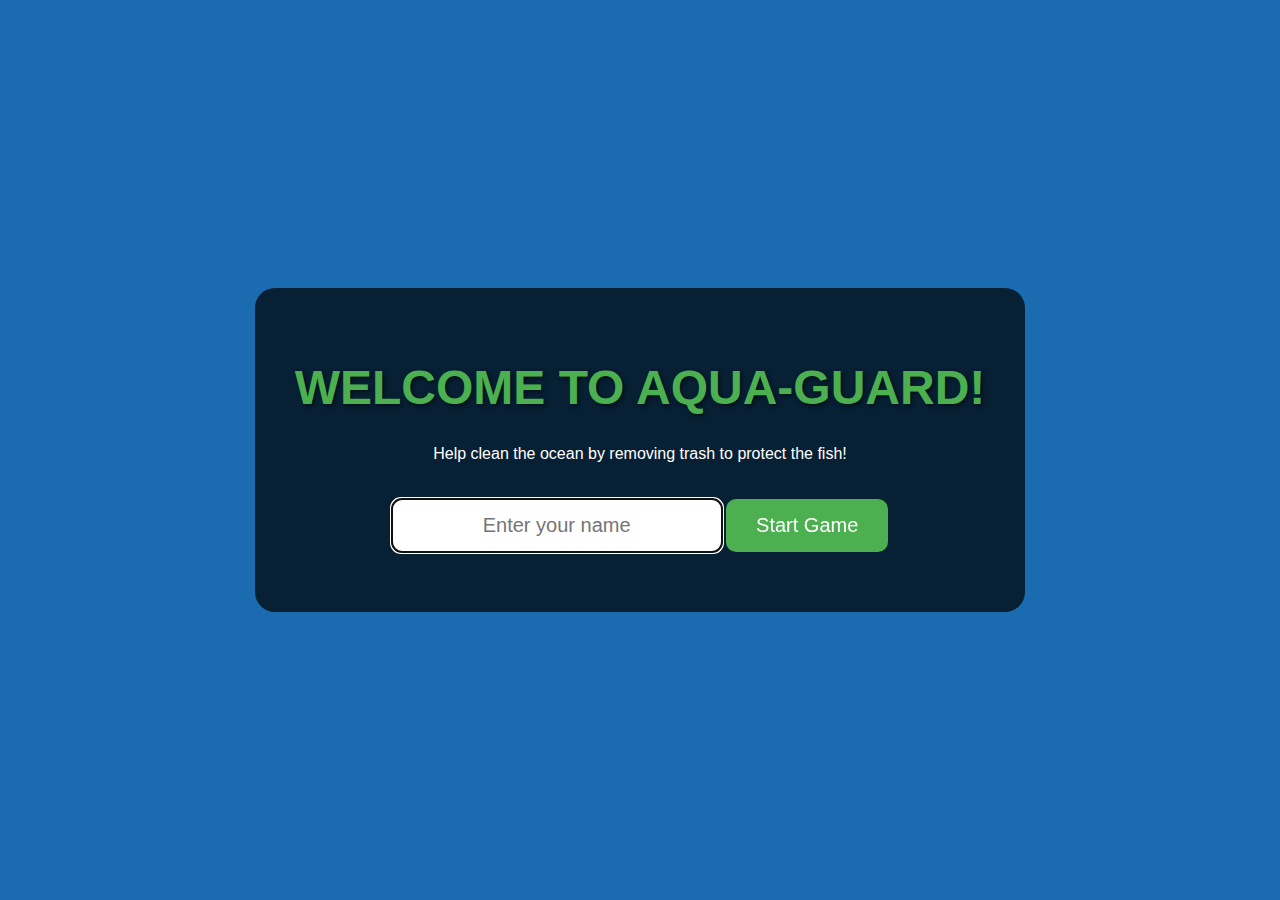
<file: index.html>
<!DOCTYPE html>
<html lang="en">
<head>
    <meta charset="UTF-8">
    <meta name="viewport" content="width=device-width, initial-scale=1.0">
    <title>Aqua-Guard: Ocean Cleanup</title>
    <style>
        body {
            margin: 0;
            padding: 0;
            overflow: hidden;
            font-family: 'Comic Sans MS', cursive, sans-serif;
            background-color: #1a6bb0;
        }
        
        #landing-page, #game-container, #rules-screen {
            position: relative;
            width: 100vw;
            height: 100vh;
            background-image: url('https://images.unsplash.com/photo-1505118380757-91f5f5632de0?ixlib=rb-1.2.1&auto=format&fit=crop&w=1920&q=8');
            background-size: cover;
            overflow: hidden;
            display: flex;
            flex-direction: column;
            justify-content: center;
            align-items: center;
            color: white;
        }
        
        #game-container, #rules-screen {
            display: none;
        }
        
        #landing-content, #rules-content {
            background-color: rgba(0, 0, 0, 0.7);
            padding: 40px;
            border-radius: 20px;
            text-align: center;
            max-width: 800px;
            max-height: 90vh;
            overflow-y: auto;
        }
        
        h1 {
            font-size: 48px;
            margin-bottom: 30px;
            color: #4CAF50;
            text-shadow: 2px 2px 4px rgba(0, 0, 0, 0.5);
        }
        
        #name-input {
            padding: 15px;
            font-size: 20px;
            width: 300px;
            border-radius: 10px;
            border: none;
            margin-bottom: 20px;
            text-align: center;
        }
        
        .game-button {
            padding: 15px 30px;
            font-size: 20px;
            background-color: #4CAF50;
            color: white;
            border: none;
            border-radius: 10px;
            cursor: pointer;
            margin-top: 20px;
            transition: transform 0.2s;
        }
        
        .game-button:hover {
            transform: scale(1.1);
            background-color: #45a049;
        }
        
        .item-grid {
            display: grid;
            grid-template-columns: repeat(3, 1fr);
            gap: 20px;
            margin: 30px 0;
        }
        
        .item-card {
            background-color: rgba(255, 255, 255, 0.9);
            border-radius: 10px;
            padding: 15px;
            display: flex;
            flex-direction: column;
            align-items: center;
        }
        
        .item-image {
            width: 80px;
            height: 80px;
            margin-bottom: 10px;
            background-size: contain;
            background-repeat: no-repeat;
            background-position: center;
        }
        
        .item-label {
            font-size: 18px;
            color: #333;
            font-weight: bold;
        }
        
        .trash-label {
            color: #e53935;
        }
        
        .distractor-label {
            color: #2196F3;
        }
        
        #ui {
            position: absolute;
            top: 10px;
            right: 10px;
            background-color: rgba(255, 255, 255, 0.7);
            padding: 10px;
            border-radius: 10px;
            display: flex;
            flex-direction: column;
            align-items: center;
            z-index: 100;
        }
        
        #timer {
            font-size: 24px;
            font-weight: bold;
            color: #d32f2f;
            margin-bottom: 10px;
        }
        
        #lives {
            display: flex;
            gap: 5px;
        }
        
        .life {
            width: 30px;
            height: 30px;
            background-image: url('data:image/svg+xml;utf8,<svg xmlns="http://www.w3.org/2000/svg" viewBox="0 0 24 24" fill="%23d32f2f"><path d="M12 21.35l-1.45-1.32C5.4 15.36 2 12.28 2 8.5 2 5.42 4.42 3 7.5 3c1.74 0 3.41.81 4.5 2.09C13.09 3.81 14.76 3 16.5 3 19.58 3 22 5.42 22 8.5c0 3.78-3.4 6.86-8.55 11.54L12 21.35z"/></svg>');
            background-size: contain;
        }
        
        #score {
            position: absolute;
            top: 10px;
            left: 10px;
            font-size: 24px;
            font-weight: bold;
            color: white;
            background-color: rgba(0, 0, 0, 0.5);
            padding: 10px;
            border-radius: 10px;
            z-index: 100;
        }
        
        #start-screen, #end-screen {
            position: absolute;
            top: 0;
            left: 0;
            width: 100%;
            height: 100%;
            background-color: rgba(0, 0, 0, 0.7);
            display: flex;
            flex-direction: column;
            justify-content: center;
            align-items: center;
            z-index: 200;
            color: white;
        }
        
        #end-screen {
            display: none;
        }
        
        .trash {
            position: absolute;
            width: 70px;
            height: 70px;
            cursor: pointer;
            transition: transform 0.2s;
            z-index: 10;
            background-size: contain;
            background-repeat: no-repeat;
            background-position: center;
        }
        
        .trash:hover {
            transform: scale(1.1);
        }
        
        .fish {
            position: absolute;
            width: 80px;
            height: 50px;
            z-index: 5;
            transition: transform 0.5s;
            background-size: contain;
            background-repeat: no-repeat;
            background-position: center;
        }
        
        .distractor {
            position: absolute;
            width: 70px;
            height: 70px;
            z-index: 5;
            cursor: pointer;
            background-size: contain;
            background-repeat: no-repeat;
            background-position: center;
        }
        
        #message {
            position: absolute;
            top: 50%;
            left: 50%;
            transform: translate(-50%, -50%);
            background-color: rgba(255, 255, 255, 0.9);
            padding: 20px;
            border-radius: 10px;
            font-size: 24px;
            color: #333;
            display: none;
            z-index: 150;
            text-align: center;
            box-shadow: 0 0 20px rgba(0, 0, 0, 0.3);
        }
        
        #sound-toggle {
            position: absolute;
            bottom: 20px;
            right: 20px;
            background-color: rgba(255, 255, 255, 0.7);
            border: none;
            border-radius: 50%;
            width: 50px;
            height: 50px;
            font-size: 24px;
            cursor: pointer;
            z-index: 100;
        }

        /* NEW: Fullscreen button styles */
        #fullscreen-btn {
            position: absolute;
            bottom: 20px;
            left: 20px;
            z-index: 1000;
        }

        /* NEW: Fullscreen mode styles */
        :fullscreen #game-container {
            background-size: cover;
            background-position: center;
        }

        :-webkit-full-screen #game-container {
            background-size: cover;
            background-position: center;
        }

        :-moz-full-screen #game-container {
            background-size: cover;
            background-position: center;
        }
    </style>
</head>
<body>
    <!-- Landing Page -->
    <div id="landing-page">
        <div id="landing-content">
            <h1>WELCOME TO AQUA-GUARD!</h1>
            <p>Help clean the ocean by removing trash to protect the fish!</p>
            <input type="text" id="name-input" placeholder="Enter your name" maxlength="15">
            <button class="game-button" id="start-game-button">Start Game</button>
        </div>
    </div>

    <!-- Rules Screen -->
    <div id="rules-screen">
        <div id="rules-content">
            <h1>GAME RULES</h1>
            
            <div class="rules-text">
                <p>Welcome, <span id="player-name-display"></span>!</p>
                <p>Your mission is to clean the ocean by removing harmful trash while protecting sea creatures.</p>
            </div>
            
            <div class="section-title">HOW TO PLAY</div>
            <div class="rules-text">
                <p>1. You have <strong>60 seconds</strong> to collect <strong>20 pieces of trash</strong></p>
                <p>2. Click on trash items to remove them from the ocean</p>
                <p>3. Avoid clicking on sea creatures - you'll lose a life!</p>
                <p>4. You start with <strong>3 lives</strong></p>
            </div>
            
            <div class="section-title">TRASH TO COLLECT</div>
            <div class="item-grid">
                <div class="item-card">
                    <div class="item-image" style="background-image: url('data:image/svg+xml;utf8,<svg xmlns=\'http://www.w3.org/2000/svg\' viewBox=\'0 0 100 100\'><rect x=\'30\' y=\'20\' width=\'40\' height=\'60\' fill=\'%23f5e942\'/><rect x=\'35\' y=\'25\' width=\'30\' height=\'50\' fill=\'%23fff\'/><rect x=\'40\' y=\'70\' width=\'20\' height=\'10\' fill=\'%23f5e942\'/><circle cx=\'50\' cy=\'30\' r=\'5\' fill=\'%23f5e942\'/></svg>')"></div>
                    <div class="item-label trash-label">Plastic Bottle</div>
                </div>
                <div class="item-card">
                    <div class="item-image" style="background-image: url('data:image/svg+xml;utf8,<svg xmlns=\'http://www.w3.org/2000/svg\' viewBox=\'0 0 100 100\'><rect x=\'20\' y=\'30\' width=\'60\' height=\'40\' rx=\'5\' ry=\'5\' fill=\'%23e53935\'/><rect x=\'25\' y=\'35\' width=\'50\' height=\'30\' rx=\'3\' ry=\'3\' fill=\'%23fff\'/><text x=\'50\' y=\'55\' font-family=\'Arial\' font-size=\'20\' text-anchor=\'middle\' fill=\'%23e53935\'>Soda</text></svg>')"></div>
                    <div class="item-label trash-label">Soda Can</div>
                </div>
                <div class="item-card">
                    <div class="item-image" style="background-image: url('data:image/svg+xml;utf8,<svg xmlns=\'http://www.w3.org/2000/svg\' viewBox=\'0 0 100 100\'><rect x=\'20\' y=\'40\' width=\'60\' height=\'20\' fill=\'%23ffffff\'/><rect x=\'25\' y=\'45\' width=\'50\' height=\'10\' fill=\'%2333b5e5\'/><path d=\'M20,40 L50,20 L80,40 Z\' fill=\'%23ffffff\'/><path d=\'M25,45 L50,25 L75,45 Z\' fill=\'%2333b5e5\'/></svg>')"></div>
                    <div class="item-label trash-label">Plastic Bag</div>
                </div>
            </div>
            
            <div class="section-title">SEA CREATURES TO PROTECT</div>
            <div class="item-grid">
                <div class="item-card">
                    <div class="item-image" style="background-image: url('data:image/svg+xml;utf8,<svg xmlns=\'http://www.w3.org/2000/svg\' viewBox=\'0 0 100 100\'><circle cx=\'50\' cy=\'50\' r=\'40\' fill=\'%23FF9800\'/><circle cx=\'35\' cy=\'40\' r=\'5\' fill=\'%23fff\'/><circle cx=\'35\' cy=\'40\' r=\'2\' fill=\'%23000\'/><path d=\'M30,70 Q50,90 70,70\' stroke=\'%23000\' stroke-width=\'2\' fill=\'none\'/></svg>')"></div>
                    <div class="item-label distractor-label">Happy Crab</div>
                </div>
                <div class="item-card">
                    <div class="item-image" style="background-image: url('data:image/svg+xml;utf8,<svg xmlns=\'http://www.w3.org/2000/svg\' viewBox=\'0 0 100 100\'><path d=\'M20,50 Q50,20 80,50 Q50,80 20,50\' fill=\'%23E91E63\'/><circle cx=\'65\' cy=\'45\' r=\'5\' fill=\'%23fff\'/><circle cx=\'65\' cy=\'45\' r=\'2\' fill=\'%23000\'/><path d=\'M40,60 Q50,70 60,60\' stroke=\'%23000\' stroke-width=\'2\' fill=\'none\'/></svg>')"></div>
                    <div class="item-label distractor-label">Jellyfish</div>
                </div>
                <div class="item-card">
                    <div class="item-image" style="background-image: url('data:image/svg+xml;utf8,<svg xmlns=\'http://www.w3.org/2000/svg\' viewBox=\'0 0 100 100\'><path d=\'M50,10 L90,50 L50,90 L10,50 Z\' fill=\'%2300BCD4\' opacity=\'0.8\'/><circle cx=\'50\' cy=\'50\' r=\'20\' fill=\'%23fff\'/><circle cx=\'50\' cy=\'50\' r=\'15\' fill=\'%2300BCD4\'/></svg>')"></div>
                    <div class="item-label distractor-label">Starfish</div>
                </div>
            </div>
            
            <button class="game-button" id="continue-button">Continue to Game</button>
        </div>
    </div>

    <!-- Game Container -->
    <div id="game-container">
        <div id="ui">
            <div id="timer">60</div>
            <div id="lives">
                <div class="life"></div>
                <div class="life"></div>
                <div class="life"></div>
            </div>
        </div>
        <div id="score">Trash Collected: 0/20</div>
        <button id="sound-toggle">🔊</button>
        <!-- NEW: Fullscreen button -->
        <button id="fullscreen-btn" class="game-button">Fullscreen</button>
        
        <div id="start-screen">
            <h1>Aqua-Guard</h1>
            <p>Ready to clean the ocean, <span id="game-start-name"></span>?</p>
            <button class="game-button" id="start-button">Start Game</button>
        </div>
        
        <div id="end-screen">
            <h1 id="end-title">Game Over</h1>
            <p id="end-message">You collected 0 pieces of trash!</p>
            <button class="game-button" id="restart-button">Play Again</button>
        </div>
        
        <div id="message"></div>
    </div>

    <!-- Sound Effects -->
    <audio id="landing-sound" loop preload="auto" src="https://assets.mixkit.co/music/preview/mixkit-happy-children-958.mp3"></audio>
    <audio id="gameplay-sound" loop preload="auto" src="https://assets.mixkit.co/music/preview/mixkit-game-show-suspense-waiting-668.mp3"></audio>
    <audio id="endgame-sound" preload="auto" src="https://assets.mixkit.co/sfx/preview/mixkit-winning-chimes-2015.mp3"></audio>
    <audio id="click-sound" preload="auto" src="https://assets.mixkit.co/sfx/preview/mixkit-arcade-game-jump-coin-216.mp3"></audio>
    <audio id="success-sound" preload="auto" src="https://assets.mixkit.co/sfx/preview/mixkit-achievement-bell-600.mp3"></audio>
    <audio id="error-sound" preload="auto" src="https://assets.mixkit.co/sfx/preview/mixkit-retro-arcade-lose-2027.mp3"></audio>
    <audio id="bubble-sound" preload="auto" src="https://assets.mixkit.co/sfx/preview/mixkit-bubbles-in-water-1173.mp3"></audio>
    <audio id="splash-sound" preload="auto" src="https://assets.mixkit.co/sfx/preview/mixkit-water-splash-1183.mp3"></audio>

    <script>
        // Game variables
        let score = 0;
        let timeLeft = 60;
        let lives = 3;
        let gameInterval;
        let timerInterval;
        let trashItems = [];
        let fishItems = [];
        let distractorItems = [];
        let gameActive = false;
        let soundOn = true;
        let playerName = "";
        
        // DOM elements
        const landingPage = document.getElementById('landing-page');
        const gameContainer = document.getElementById('game-container');
        const rulesScreen = document.getElementById('rules-screen');
        const nameInput = document.getElementById('name-input');
        const playerNameDisplay = document.getElementById('player-name-display');
        const gameStartName = document.getElementById('game-start-name');
        const startGameButton = document.getElementById('start-game-button');
        const continueButton = document.getElementById('continue-button');
        const timerElement = document.getElementById('timer');
        const livesElement = document.getElementById('lives');
        const scoreElement = document.getElementById('score');
        const startScreen = document.getElementById('start-screen');
        const endScreen = document.getElementById('end-screen');
        const startButton = document.getElementById('start-button');
        const restartButton = document.getElementById('restart-button');
        const endTitle = document.getElementById('end-title');
        const endMessage = document.getElementById('end-message');
        const messageElement = document.getElementById('message');
        const soundToggle = document.getElementById('sound-toggle');
        const fullscreenBtn = document.getElementById('fullscreen-btn');
        
        // Sound elements
        const landingSound = document.getElementById('landing-sound');
        const gameplaySound = document.getElementById('gameplay-sound');
        const endgameSound = document.getElementById('endgame-sound');
        const clickSound = document.getElementById('click-sound');
        const successSound = document.getElementById('success-sound');
        const errorSound = document.getElementById('error-sound');
        const bubbleSound = document.getElementById('bubble-sound');
        const splashSound = document.getElementById('splash-sound');
        
        // NEW: Fullscreen functionality
        function toggleFullscreen() {
            if (!document.fullscreenElement) {
                document.documentElement.requestFullscreen().catch(err => {
                    console.error(`Error attempting to enable fullscreen: ${err.message}`);
                });
                fullscreenBtn.textContent = 'Exit Fullscreen';
            } else {
                if (document.exitFullscreen) {
                    document.exitFullscreen();
                    fullscreenBtn.textContent = 'Fullscreen';
                }
            }
        }

        // Initialize game
        function init() {
            // Initialize all audio elements
            initAudio();
            
            // Set up event listeners
            startGameButton.addEventListener('click', startFromLanding);
            continueButton.addEventListener('click', continueToGame);
            soundToggle.addEventListener('click', toggleSound);
            startButton.addEventListener('click', startGame);
            restartButton.addEventListener('click', restartGame);
            fullscreenBtn.addEventListener('click', toggleFullscreen);
            
            // Update button text when fullscreen changes
            document.addEventListener('fullscreenchange', () => {
                fullscreenBtn.textContent = document.fullscreenElement ? 'Exit Fullscreen' : 'Fullscreen';
            });
            
            // Focus on name input
            nameInput.focus();
        }

        // Initialize audio elements
        function initAudio() {
            const audioElements = [
                landingSound, gameplaySound, endgameSound, 
                clickSound, successSound, errorSound,
                bubbleSound, splashSound
            ];
            
            audioElements.forEach(audio => {
                audio.volume = 0.3; // Set default volume
                audio.load(); // Preload audio
            });
            
            // Try to play landing sound (may fail due to autoplay policies)
            if (soundOn) {
                landingSound.play().catch(e => {
                    console.log("Autoplay prevented. User interaction required to play sounds.");
                });
            }
        }
        
        function startFromLanding() {
            playerName = nameInput.value.trim() || "Player";
            playerNameDisplay.textContent = playerName;
            gameStartName.textContent = playerName;
            
            // Transition to rules screen
            landingPage.style.display = 'none';
            rulesScreen.style.display = 'flex';
            
            // Stop landing sound
            landingSound.pause();
        }
        
        function continueToGame() {
            // Transition to game container
            rulesScreen.style.display = 'none';
            gameContainer.style.display = 'block';
            
            // Show start screen
            startScreen.style.display = 'flex';
        }
        
        function toggleSound() {
            soundOn = !soundOn;
            soundToggle.textContent = soundOn ? "🔊" : "🔇";
            
            const audioElements = [
                landingSound, gameplaySound, endgameSound, 
                clickSound, successSound, errorSound,
                bubbleSound, splashSound
            ];
            
            if (soundOn) {
                // Resume appropriate sound based on game state
                if (landingPage.style.display !== 'none') {
                    landingSound.play().catch(e => console.log("Audio play failed:", e));
                } else if (gameActive) {
                    gameplaySound.play().catch(e => console.log("Audio play failed:", e));
                }
            } else {
                // Pause all sounds
                audioElements.forEach(audio => audio.pause());
            }
        }
        
        function startGame() {
            // Reset game state
            score = 0;
            timeLeft = 60;
            lives = 3;
            gameActive = true;
            
            // Clear any existing elements
            trashItems.forEach(item => item.element.remove());
            fishItems.forEach(item => item.element.remove());
            distractorItems.forEach(item => item.element.remove());
            trashItems = [];
            fishItems = [];
            distractorItems = [];
            
            // Update UI
            timerElement.textContent = timeLeft;
            scoreElement.textContent = `Trash Collected: ${score}/20`;
            updateLives();
            
            // Hide screens
            startScreen.style.display = 'none';
            endScreen.style.display = 'none';
            
            // Play gameplay sound
            if (soundOn) {
                gameplaySound.currentTime = 0;
                gameplaySound.play().catch(e => console.log("Audio play failed:", e));
                splashSound.currentTime = 0;
                splashSound.play().catch(e => console.log("Audio play failed:", e));
            }
            
            // Create game elements
            createTrash();
            createFish();
            createDistractors();
            
            // Start game loop
            gameInterval = setInterval(moveGameElements, 100);
            
            // Start timer
            timerInterval = setInterval(() => {
                timeLeft--;
                timerElement.textContent = timeLeft;
                
                if (timeLeft <= 0) {
                    endGame(false);
                }
            }, 1000);

            // NEW: Auto-enter fullscreen if not already in it
            if (!document.fullscreenElement) {
                toggleFullscreen();
            }
        }
        
        function restartGame() {
            // Clear any existing game elements
            trashItems.forEach(item => item.element.remove());
            fishItems.forEach(item => item.element.remove());
            distractorItems.forEach(item => item.element.remove());
            trashItems = [];
            fishItems = [];
            distractorItems = [];
            
            // Clear intervals
            clearInterval(gameInterval);
            clearInterval(timerInterval);
            
            // Stop all sounds
            gameplaySound.pause();
            endgameSound.pause();
            
            // Reset game state
            score = 0;
            timeLeft = 60;
            lives = 3;
            gameActive = false;
            
            // Update UI
            timerElement.textContent = timeLeft;
            scoreElement.textContent = `Trash Collected: ${score}/20`;
            updateLives();
            
            // Hide end screen and show start screen
            endScreen.style.display = 'none';
            startScreen.style.display = 'flex';
            
            // Reset the sound toggle if needed
            if (!soundOn) {
                soundToggle.textContent = "🔇";
            }
        }
        
        function createTrash() {
            for (let i = 0; i < 20; i++) {
                const trash = document.createElement('div');
                trash.className = 'trash';
                
                // Random position
                const x = Math.random() * (gameContainer.offsetWidth - 70);
                const y = Math.random() * (gameContainer.offsetHeight - 70);
                
                // Random trash image
                const imgIndex = Math.floor(Math.random() * trashImages.length);
                trash.style.backgroundImage = `url('${trashImages[imgIndex]}')`;
                
                trash.style.left = `${x}px`;
                trash.style.top = `${y}px`;
                
                // Random movement
                const speed = 0.5 + Math.random() * 1.5;
                const angle = Math.random() * Math.PI * 2;
                const dx = Math.cos(angle) * speed;
                const dy = Math.sin(angle) * speed;
                
                // Add click event
                trash.addEventListener('click', () => {
                    if (!gameActive) return;
                    
                    if (soundOn) {
                        clickSound.currentTime = 0;
                        clickSound.play().catch(e => console.log("Audio play failed:", e));
                        bubbleSound.currentTime = 0;
                        bubbleSound.play().catch(e => console.log("Audio play failed:", e));
                    }
                    
                    // Remove trash
                    trash.remove();
                    
                    // Update score
                    score++;
                    scoreElement.textContent = `Trash Collected: ${score}/20`;
                    
                    // Show success effect
                    showMessage('Good job!', '#4CAF50');
                    if (soundOn) {
                        successSound.currentTime = 0;
                        successSound.play().catch(e => console.log("Audio play failed:", e));
                    }
                    
                    // Remove from array
                    trashItems = trashItems.filter(item => item.element !== trash);
                    
                    // Check win condition
                    if (score >= 20) {
                        endGame(true);
                    }
                });
                
                gameContainer.appendChild(trash);
                trashItems.push({ element: trash, x, y, dx, dy });
            }
        }
        
        function createFish() {
            for (let i = 0; i < 5; i++) {
                const fish = document.createElement('div');
                fish.className = 'fish';
                
                // Random position
                const x = Math.random() * (gameContainer.offsetWidth - 80);
                const y = Math.random() * (gameContainer.offsetHeight - 50);
                
                // Random fish image
                const imgIndex = Math.floor(Math.random() * fishImages.length);
                fish.style.backgroundImage = `url('${fishImages[imgIndex]}')`;
                
                fish.style.left = `${x}px`;
                fish.style.top = `${y}px`;
                
                // Random direction and speed
                const speed = 1 + Math.random() * 2;
                const angle = Math.random() * Math.PI * 2;
                const dx = Math.cos(angle) * speed;
                const dy = Math.sin(angle) * speed;
                
                gameContainer.appendChild(fish);
                fishItems.push({ element: fish, x, y, dx, dy });
            }
        }
        
        function createDistractors() {
            for (let i = 0; i < 3; i++) {
                const distractor = document.createElement('div');
                distractor.className = 'distractor';
                
                // Random position
                const x = Math.random() * (gameContainer.offsetWidth - 70);
                const y = Math.random() * (gameContainer.offsetHeight - 70);
                
                // Random distractor image
                const imgIndex = Math.floor(Math.random() * distractorImages.length);
                distractor.style.backgroundImage = `url('${distractorImages[imgIndex]}')`;
                
                distractor.style.left = `${x}px`;
                distractor.style.top = `${y}px`;
                
                // Random movement
                const speed = 0.3 + Math.random() * 1;
                const angle = Math.random() * Math.PI * 2;
                const dx = Math.cos(angle) * speed;
                const dy = Math.sin(angle) * speed;
                
                // Add click event (this is bad - lose a life)
                distractor.addEventListener('click', () => {
                    if (!gameActive) return;
                    
                    if (soundOn) {
                        clickSound.currentTime = 0;
                        clickSound.play().catch(e => console.log("Audio play failed:", e));
                    }
                    
                    // Show error effect
                    showMessage('Oops! That\'s a sea creature!', '#f44336');
                    if (soundOn) {
                        errorSound.currentTime = 0;
                        errorSound.play().catch(e => console.log("Audio play failed:", e));
                    }
                    
                    // Lose a life
                    lives--;
                    updateLives();
                    
                    if (lives <= 0) {
                        endGame(false);
                    }
                });
                
                gameContainer.appendChild(distractor);
                distractorItems.push({ element: distractor, x, y, dx, dy });
            }
        }
        
        function moveGameElements() {
            // Move fish
            fishItems.forEach(fish => {
                moveElement(fish);
                
                // Flip fish based on direction
                if (fish.dx > 0) {
                    fish.element.style.transform = 'scaleX(1)';
                } else {
                    fish.element.style.transform = 'scaleX(-1)';
                }
            });
            
            // Move trash
            trashItems.forEach(trash => {
                moveElement(trash);
            });
            
            // Move distractors
            distractorItems.forEach(distractor => {
                moveElement(distractor);
            });
        }
        
        function moveElement(obj) {
            // Update position
            obj.x += obj.dx;
            obj.y += obj.dy;
            
            // Bounce off walls
            const width = obj.element.offsetWidth;
            const height = obj.element.offsetHeight;
            const containerWidth = gameContainer.offsetWidth;
            const containerHeight = gameContainer.offsetHeight;
            
            if (obj.x <= 0 || obj.x >= containerWidth - width) {
                obj.dx *= -1;
            }
            if (obj.y <= 0 || obj.y >= containerHeight - height) {
                obj.dy *= -1;
            }
            
            // Apply new position
            obj.element.style.left = `${obj.x}px`;
            obj.element.style.top = `${obj.y}px`;
        }
        
        function updateLives() {
            // Update lives display
            const lifeElements = livesElement.querySelectorAll('.life');
            lifeElements.forEach((life, index) => {
                if (index < lives) {
                    life.style.display = 'block';
                } else {
                    life.style.display = 'none';
                }
            });
        }
        
        function showMessage(text, color) {
            messageElement.textContent = text;
            messageElement.style.color = color;
            messageElement.style.display = 'block';
            
            setTimeout(() => {
                messageElement.style.display = 'none';
            }, 1000);
        }
        
        function endGame(won) {
            gameActive = false;
            clearInterval(gameInterval);
            clearInterval(timerInterval);
            
            // Stop gameplay sound
            gameplaySound.pause();
            
            if (soundOn) {
                endgameSound.currentTime = 0;
                endgameSound.play().catch(e => console.log("Audio play failed:", e));
            }
            
            // Show end screen
            endScreen.style.display = 'flex';
            
            if (won) {
                endTitle.textContent = `Congratulations, ${playerName}!`;
                endMessage.textContent = `You cleaned the ocean in ${60 - timeLeft} seconds!`;
            } else {
                endTitle.textContent = `Game Over, ${playerName}`;
                endMessage.textContent = `You collected ${score} pieces of trash. Try again!`;
            }
        }

        // Image data
        const trashImages = [
            'data:image/svg+xml;utf8,<svg xmlns="http://www.w3.org/2000/svg" viewBox="0 0 100 100"><rect x="30" y="20" width="40" height="60" fill="%23f5e942"/><rect x="35" y="25" width="30" height="50" fill="%23fff"/><rect x="40" y="70" width="20" height="10" fill="%23f5e942"/><circle cx="50" cy="30" r="5" fill="%23f5e942"/></svg>',
            'data:image/svg+xml;utf8,<svg xmlns="http://www.w3.org/2000/svg" viewBox="0 0 100 100"><rect x="20" y="30" width="60" height="40" rx="5" ry="5" fill="%23e53935"/><rect x="25" y="35" width="50" height="30" rx="3" ry="3" fill="%23fff"/><text x="50" y="55" font-family="Arial" font-size="20" text-anchor="middle" fill="%23e53935">Soda</text></svg>',
            'data:image/svg+xml;utf8,<svg xmlns="http://www.w3.org/2000/svg" viewBox="0 0 100 100"><rect x="20" y="40" width="60" height="20" fill="%23ffffff"/><rect x="25" y="45" width="50" height="10" fill="%2333b5e5"/><path d="M20,40 L50,20 L80,40 Z" fill="%23ffffff"/><path d="M25,45 L50,25 L75,45 Z" fill="%2333b5e5"/></svg>',
            'data:image/svg+xml;utf8,<svg xmlns="http://www.w3.org/2000/svg" viewBox="0 0 100 100"><circle cx="50" cy="50" r="30" fill="%23ff9800"/><circle cx="50" cy="50" r="25" fill="%23fff"/><path d="M50,25 L55,40 L70,40 L57,50 L62,65 L50,55 L38,65 L43,50 L30,40 L45,40 Z" fill="%23ff9800"/></svg>',
            'data:image/svg+xml;utf8,<svg xmlns="http://www.w3.org/2000/svg" viewBox="0 0 100 100"><rect x="30" y="20" width="40" height="60" fill="%23b0bec5"/><rect x="35" y="25" width="30" height="50" fill="%23eceff1"/><rect x="40" y="30" width="20" height="40" fill="%23b0bec5" opacity="0.5"/></svg>'
        ];
        
        const fishImages = [
            'data:image/svg+xml;utf8,<svg xmlns="http://www.w3.org/2000/svg" viewBox="0 0 100 50"><path d="M10,25 Q30,5 50,25 Q70,45 90,25 Q70,5 50,25 Q30,45 10,25" fill="%23FF5722"/><circle cx="75" cy="20" r="3" fill="%23000"/><path d="M5,15 L15,25 L5,35 Z" fill="%23FF9800"/></svg>',
            'data:image/svg+xml;utf8,<svg xmlns="http://www.w3.org/2000/svg" viewBox="0 0 100 50"><path d="M10,25 Q30,0 50,25 Q70,50 90,25 Q70,0 50,25 Q30,50 10,25" fill="%23009688"/><circle cx="75" cy="20" r="3" fill="%23000"/><path d="M5,15 L15,25 L5,35 Z" fill="%2300BCD4"/></svg>',
            'data:image/svg+xml;utf8,<svg xmlns="http://www.w3.org/2000/svg" viewBox="0 0 100 50"><path d="M10,25 Q30,10 50,25 Q70,40 90,25 Q70,10 50,25 Q30,40 10,25" fill="%23E91E63"/><circle cx="75" cy="20" r="3" fill="%23000"/><path d="M5,15 L15,25 L5,35 Z" fill="%23FF4081"/></svg>',
            'data:image/svg+xml;utf8,<svg xmlns="http://www.w3.org/2000/svg" viewBox="0 0 100 50"><path d="M10,25 Q30,15 50,25 Q70,35 90,25 Q70,15 50,25 Q30,35 10,25" fill="%23FFC107"/><circle cx="75" cy="20" r="3" fill="%23000"/><path d="M5,15 L15,25 L5,35 Z" fill="%23FFEB3B"/></svg>'
        ];
        
        const distractorImages = [
            'data:image/svg+xml;utf8,<svg xmlns="http://www.w3.org/2000/svg" viewBox="0 0 100 100"><circle cx="50" cy="50" r="40" fill="%23FF9800"/><circle cx="35" cy="40" r="5" fill="%23fff"/><circle cx="35" cy="40" r="2" fill="%23000"/><path d="M30,70 Q50,90 70,70" stroke="%23000" stroke-width="2" fill="none"/></svg>',
            'data:image/svg+xml;utf8,<svg xmlns="http://www.w3.org/2000/svg" viewBox="0 0 100 100"><path d="M20,50 Q50,20 80,50 Q50,80 20,50" fill="%23E91E63"/><circle cx="65" cy="45" r="5" fill="%23fff"/><circle cx="65" cy="45" r="2" fill="%23000"/><path d="M40,60 Q50,70 60,60" stroke="%23000" stroke-width="2" fill="none"/></svg>',
            'data:image/svg+xml;utf8,<svg xmlns="http://www.w3.org/2000/svg" viewBox="0 0 100 100"><path d="M50,10 L90,50 L50,90 L10,50 Z" fill="%2300BCD4" opacity="0.8"/><circle cx="50" cy="50" r="20" fill="%23fff"/><circle cx="50" cy="50" r="15" fill="%2300BCD4"/></svg>'
        ];

        // Start the game
        init();
    </script>
</body>
</html>
</file>
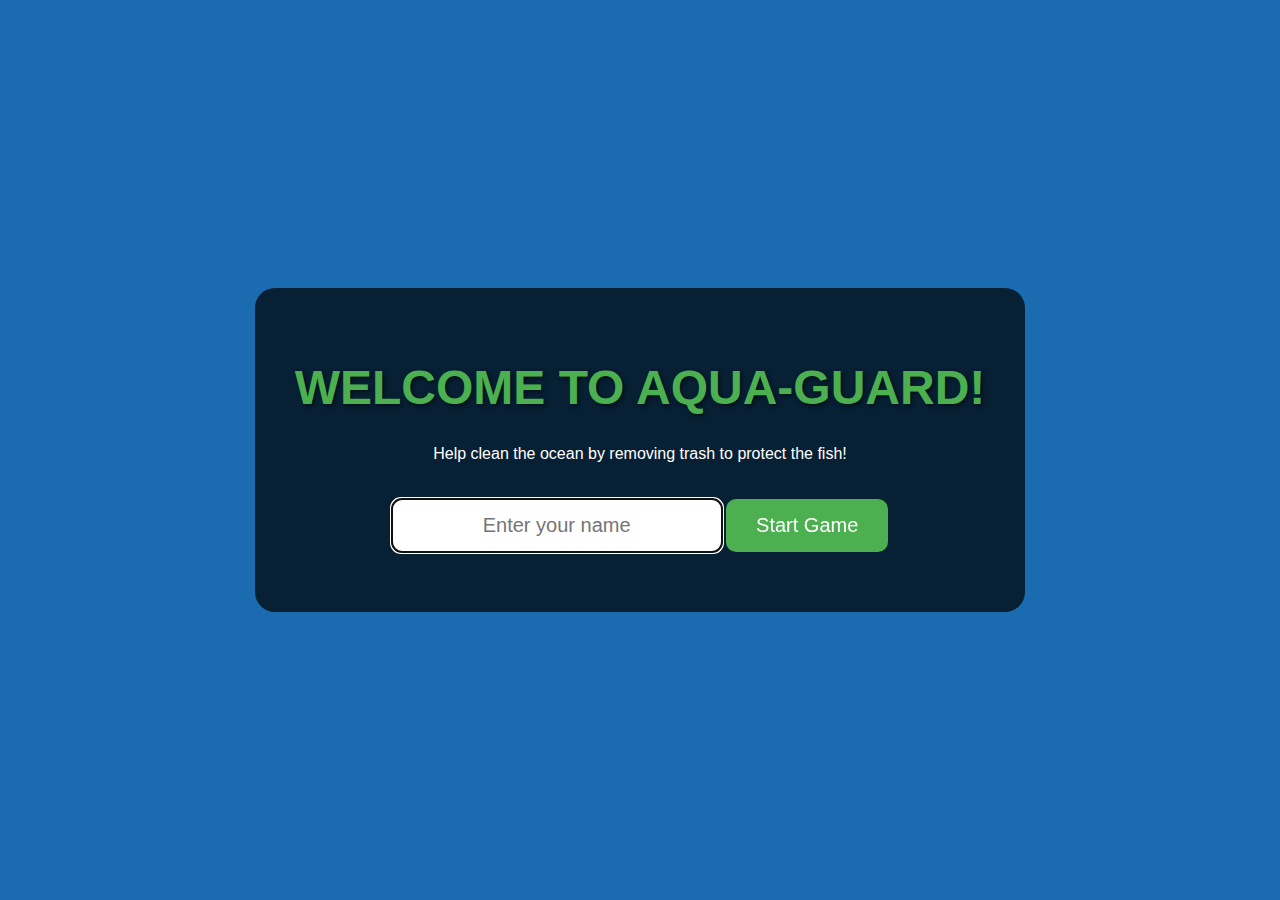
<file: game based/index.html>
<!DOCTYPE html>
<html lang="en">
  <head>
    <meta charset="UTF-8" />
    <meta name="viewport" content="width=device-width, initial-scale=1.0" />
    <title>Aqua-Guard: Ocean Cleanup</title>
    <style>
      body {
        margin: 0;
        padding: 0;
        overflow: hidden;
        font-family: "Comic Sans MS", cursive, sans-serif;
        background-color: #1a6bb0;
      }

      #landing-page,
      #game-container,
      #rules-screen {
        position: relative;
        width: 100vw;
        height: 100vh;
        background-image: url("https://drive.google.com/file/d/1NdJq3vDkFjiV8GB8DJgiU-Wo54pxAMm3/view?usp=drive_link");
        background-size: cover;
        overflow: hidden;
        display: flex;
        flex-direction: column;
        justify-content: center;
        align-items: center;
        color: white;
      }

      #game-container,
      #rules-screen {
        display: none;
      }

      #landing-content,
      #rules-content {
        background-color: rgba(0, 0, 0, 0.7);
        padding: 40px;
        border-radius: 20px;
        text-align: center;
        max-width: 800px;
        max-height: 90vh;
        overflow-y: auto;
      }

      h1 {
        font-size: 48px;
        margin-bottom: 30px;
        color: #4caf50;
        text-shadow: 2px 2px 4px rgba(0, 0, 0, 0.5);
      }

      #name-input {
        padding: 15px;
        font-size: 20px;
        width: 300px;
        border-radius: 10px;
        border: none;
        margin-bottom: 20px;
        text-align: center;
      }

      .game-button {
        padding: 15px 30px;
        font-size: 20px;
        background-color: #4caf50;
        color: white;
        border: none;
        border-radius: 10px;
        cursor: pointer;
        margin-top: 20px;
        transition: transform 0.2s;
      }

      .game-button:hover {
        transform: scale(1.1);
        background-color: #45a049;
      }

      .item-grid {
        display: grid;
        grid-template-columns: repeat(3, 1fr);
        gap: 20px;
        margin: 30px 0;
      }

      .item-card {
        background-color: rgba(255, 255, 255, 0.9);
        border-radius: 10px;
        padding: 15px;
        display: flex;
        flex-direction: column;
        align-items: center;
      }

      .item-image {
        width: 80px;
        height: 80px;
        margin-bottom: 10px;
        background-size: contain;
        background-repeat: no-repeat;
        background-position: center;
      }

      .item-label {
        font-size: 18px;
        color: #333;
        font-weight: bold;
      }

      .trash-label {
        color: #e53935;
      }

      .distractor-label {
        color: #2196f3;
      }

      #ui {
        position: absolute;
        top: 10px;
        right: 10px;
        background-color: rgba(255, 255, 255, 0.7);
        padding: 10px;
        border-radius: 10px;
        display: flex;
        flex-direction: column;
        align-items: center;
        z-index: 100;
      }

      #timer {
        font-size: 24px;
        font-weight: bold;
        color: #d32f2f;
        margin-bottom: 10px;
      }

      #lives {
        display: flex;
        gap: 5px;
      }

      .life {
        width: 30px;
        height: 30px;
        background-image: url('data:image/svg+xml;utf8,<svg xmlns="http://www.w3.org/2000/svg" viewBox="0 0 24 24" fill="%23d32f2f"><path d="M12 21.35l-1.45-1.32C5.4 15.36 2 12.28 2 8.5 2 5.42 4.42 3 7.5 3c1.74 0 3.41.81 4.5 2.09C13.09 3.81 14.76 3 16.5 3 19.58 3 22 5.42 22 8.5c0 3.78-3.4 6.86-8.55 11.54L12 21.35z"/></svg>');
        background-size: contain;
      }

      #score {
        position: absolute;
        top: 10px;
        left: 10px;
        font-size: 24px;
        font-weight: bold;
        color: white;
        background-color: rgba(0, 0, 0, 0.5);
        padding: 10px;
        border-radius: 10px;
        z-index: 100;
      }

      #start-screen,
      #end-screen {
        position: absolute;
        top: 0;
        left: 0;
        width: 100%;
        height: 100%;
        background-color: rgba(0, 0, 0, 0.7);
        display: flex;
        flex-direction: column;
        justify-content: center;
        align-items: center;
        z-index: 200;
        color: white;
      }

      #end-screen {
        display: none;
      }

      .trash {
        position: absolute;
        width: 70px;
        height: 70px;
        cursor: pointer;
        transition: transform 0.2s;
        z-index: 10;
        background-size: contain;
        background-repeat: no-repeat;
        background-position: center;
      }

      .trash:hover {
        transform: scale(1.1);
      }

      .fish {
        position: absolute;
        width: 80px;
        height: 50px;
        z-index: 5;
        transition: transform 0.5s;
        background-size: contain;
        background-repeat: no-repeat;
        background-position: center;
      }

      .distractor {
        position: absolute;
        width: 70px;
        height: 70px;
        z-index: 5;
        cursor: pointer;
        background-size: contain;
        background-repeat: no-repeat;
        background-position: center;
      }

      #message {
        position: absolute;
        top: 50%;
        left: 50%;
        transform: translate(-50%, -50%);
        background-color: rgba(255, 255, 255, 0.9);
        padding: 20px;
        border-radius: 10px;
        font-size: 24px;
        color: #333;
        display: none;
        z-index: 150;
        text-align: center;
        box-shadow: 0 0 20px rgba(0, 0, 0, 0.3);
      }

      #sound-toggle {
        position: absolute;
        bottom: 20px;
        right: 20px;
        background-color: rgba(255, 255, 255, 0.7);
        border: none;
        border-radius: 50%;
        width: 50px;
        height: 50px;
        font-size: 24px;
        cursor: pointer;
        z-index: 100;
      }

      /* NEW: Fullscreen button styles */
      #fullscreen-btn {
        position: absolute;
        bottom: 20px;
        left: 20px;
        z-index: 1000;
      }

      /* NEW: Fullscreen mode styles */
      :fullscreen #game-container {
        background-size: cover;
        background-position: center;
      }

      :-webkit-full-screen #game-container {
        background-size: cover;
        background-position: center;
      }

      :-moz-full-screen #game-container {
        background-size: cover;
        background-position: center;
      }
    </style>
  </head>
  <body>
    <!-- Landing Page -->
    <div id="landing-page">
      <div id="landing-content">
        <h1>WELCOME TO AQUA-GUARD!</h1>
        <p>Help clean the ocean by removing trash to protect the fish!</p>
        <input
          type="text"
          id="name-input"
          placeholder="Enter your name"
          maxlength="15"
        />
        <button class="game-button" id="start-game-button">Start Game</button>
      </div>
    </div>

    <!-- Rules Screen -->
    <div id="rules-screen">
      <div id="rules-content">
        <h1>GAME RULES</h1>

        <div class="rules-text">
          <p>Welcome, <span id="player-name-display"></span>!</p>
          <p>
            Your mission is to clean the ocean by removing harmful trash while
            protecting sea creatures.
          </p>
        </div>

        <div class="section-title">HOW TO PLAY</div>
        <div class="rules-text">
          <p>
            1. You have <strong>60 seconds</strong> to collect
            <strong>20 pieces of trash</strong>
          </p>
          <p>2. Click on trash items to remove them from the ocean</p>
          <p>3. Avoid clicking on sea creatures - you'll lose a life!</p>
          <p>4. You start with <strong>3 lives</strong></p>
        </div>

        <div class="section-title">TRASH TO COLLECT</div>
        <div class="item-grid">
          <div class="item-card">
            <div
              class="item-image"
              style="
                background-image: url('data:image/svg+xml;utf8,<svg xmlns=\'http://www.w3.org/2000/svg\' viewBox=\'0 0 100 100\'><rect x=\'30\' y=\'20\' width=\'40\' height=\'60\' fill=\'%23f5e942\'/><rect x=\'35\' y=\'25\' width=\'30\' height=\'50\' fill=\'%23fff\'/><rect x=\'40\' y=\'70\' width=\'20\' height=\'10\' fill=\'%23f5e942\'/><circle cx=\'50\' cy=\'30\' r=\'5\' fill=\'%23f5e942\'/></svg>');
              "
            ></div>
            <div class="item-label trash-label">Plastic Bottle</div>
          </div>
          <div class="item-card">
            <div
              class="item-image"
              style="
                background-image: url('data:image/svg+xml;utf8,<svg xmlns=\'http://www.w3.org/2000/svg\' viewBox=\'0 0 100 100\'><rect x=\'20\' y=\'30\' width=\'60\' height=\'40\' rx=\'5\' ry=\'5\' fill=\'%23e53935\'/><rect x=\'25\' y=\'35\' width=\'50\' height=\'30\' rx=\'3\' ry=\'3\' fill=\'%23fff\'/><text x=\'50\' y=\'55\' font-family=\'Arial\' font-size=\'20\' text-anchor=\'middle\' fill=\'%23e53935\'>Soda</text></svg>');
              "
            ></div>
            <div class="item-label trash-label">Soda Can</div>
          </div>
          <div class="item-card">
            <div
              class="item-image"
              style="
                background-image: url('data:image/svg+xml;utf8,<svg xmlns=\'http://www.w3.org/2000/svg\' viewBox=\'0 0 100 100\'><rect x=\'20\' y=\'40\' width=\'60\' height=\'20\' fill=\'%23ffffff\'/><rect x=\'25\' y=\'45\' width=\'50\' height=\'10\' fill=\'%2333b5e5\'/><path d=\'M20,40 L50,20 L80,40 Z\' fill=\'%23ffffff\'/><path d=\'M25,45 L50,25 L75,45 Z\' fill=\'%2333b5e5\'/></svg>');
              "
            ></div>
            <div class="item-label trash-label">Plastic Bag</div>
          </div>
        </div>

        <div class="section-title">SEA CREATURES TO PROTECT</div>
        <div class="item-grid">
          <div class="item-card">
            <div
              class="item-image"
              style="
                background-image: url('data:image/svg+xml;utf8,<svg xmlns=\'http://www.w3.org/2000/svg\' viewBox=\'0 0 100 100\'><circle cx=\'50\' cy=\'50\' r=\'40\' fill=\'%23FF9800\'/><circle cx=\'35\' cy=\'40\' r=\'5\' fill=\'%23fff\'/><circle cx=\'35\' cy=\'40\' r=\'2\' fill=\'%23000\'/><path d=\'M30,70 Q50,90 70,70\' stroke=\'%23000\' stroke-width=\'2\' fill=\'none\'/></svg>');
              "
            ></div>
            <div class="item-label distractor-label">Happy Crab</div>
          </div>
          <div class="item-card">
            <div
              class="item-image"
              style="
                background-image: url('data:image/svg+xml;utf8,<svg xmlns=\'http://www.w3.org/2000/svg\' viewBox=\'0 0 100 100\'><path d=\'M20,50 Q50,20 80,50 Q50,80 20,50\' fill=\'%23E91E63\'/><circle cx=\'65\' cy=\'45\' r=\'5\' fill=\'%23fff\'/><circle cx=\'65\' cy=\'45\' r=\'2\' fill=\'%23000\'/><path d=\'M40,60 Q50,70 60,60\' stroke=\'%23000\' stroke-width=\'2\' fill=\'none\'/></svg>');
              "
            ></div>
            <div class="item-label distractor-label">Jellyfish</div>
          </div>
          <div class="item-card">
            <div
              class="item-image"
              style="
                background-image: url('data:image/svg+xml;utf8,<svg xmlns=\'http://www.w3.org/2000/svg\' viewBox=\'0 0 100 100\'><path d=\'M50,10 L90,50 L50,90 L10,50 Z\' fill=\'%2300BCD4\' opacity=\'0.8\'/><circle cx=\'50\' cy=\'50\' r=\'20\' fill=\'%23fff\'/><circle cx=\'50\' cy=\'50\' r=\'15\' fill=\'%2300BCD4\'/></svg>');
              "
            ></div>
            <div class="item-label distractor-label">Starfish</div>
          </div>
        </div>

        <button class="game-button" id="continue-button">
          Continue to Game
        </button>
      </div>
    </div>

    <!-- Game Container -->
    <div id="game-container">
      <div id="ui">
        <div id="timer">60</div>
        <div id="lives">
          <div class="life"></div>
          <div class="life"></div>
          <div class="life"></div>
        </div>
      </div>
      <div id="score">Trash Collected: 0/20</div>
      <button id="sound-toggle">🔊</button>
      <!-- NEW: Fullscreen button -->
      <button id="fullscreen-btn" class="game-button">Fullscreen</button>

      <div id="start-screen">
        <h1>Aqua-Guard</h1>
        <p>Ready to clean the ocean, <span id="game-start-name"></span>?</p>
        <button class="game-button" id="start-button">Start Game</button>
      </div>

      <div id="end-screen">
        <h1 id="end-title">Game Over</h1>
        <p id="end-message">You collected 0 pieces of trash!</p>
        <button class="game-button" id="restart-button">Play Again</button>
      </div>

      <div id="message"></div>
    </div>

    <!-- Sound Effects -->
    <audio
      id="landing-sound"
      loop
      preload="auto"
      src="https://assets.mixkit.co/music/preview/mixkit-happy-children-958.mp3"
    ></audio>
    <audio
      id="gameplay-sound"
      loop
      preload="auto"
      src="https://assets.mixkit.co/music/preview/mixkit-game-show-suspense-waiting-668.mp3"
    ></audio>
    <audio
      id="endgame-sound"
      preload="auto"
      src="https://assets.mixkit.co/sfx/preview/mixkit-winning-chimes-2015.mp3"
    ></audio>
    <audio
      id="click-sound"
      preload="auto"
      src="https://assets.mixkit.co/sfx/preview/mixkit-arcade-game-jump-coin-216.mp3"
    ></audio>
    <audio
      id="success-sound"
      preload="auto"
      src="https://assets.mixkit.co/sfx/preview/mixkit-achievement-bell-600.mp3"
    ></audio>
    <audio
      id="error-sound"
      preload="auto"
      src="https://assets.mixkit.co/sfx/preview/mixkit-retro-arcade-lose-2027.mp3"
    ></audio>
    <audio
      id="bubble-sound"
      preload="auto"
      src="https://assets.mixkit.co/sfx/preview/mixkit-bubbles-in-water-1173.mp3"
    ></audio>
    <audio
      id="splash-sound"
      preload="auto"
      src="https://assets.mixkit.co/sfx/preview/mixkit-water-splash-1183.mp3"
    ></audio>

    <script>
      // Game variables
      let score = 0;
      let timeLeft = 60;
      let lives = 3;
      let gameInterval;
      let timerInterval;
      let trashItems = [];
      let fishItems = [];
      let distractorItems = [];
      let gameActive = false;
      let soundOn = true;
      let playerName = "";

      // DOM elements
      const landingPage = document.getElementById("landing-page");
      const gameContainer = document.getElementById("game-container");
      const rulesScreen = document.getElementById("rules-screen");
      const nameInput = document.getElementById("name-input");
      const playerNameDisplay = document.getElementById("player-name-display");
      const gameStartName = document.getElementById("game-start-name");
      const startGameButton = document.getElementById("start-game-button");
      const continueButton = document.getElementById("continue-button");
      const timerElement = document.getElementById("timer");
      const livesElement = document.getElementById("lives");
      const scoreElement = document.getElementById("score");
      const startScreen = document.getElementById("start-screen");
      const endScreen = document.getElementById("end-screen");
      const startButton = document.getElementById("start-button");
      const restartButton = document.getElementById("restart-button");
      const endTitle = document.getElementById("end-title");
      const endMessage = document.getElementById("end-message");
      const messageElement = document.getElementById("message");
      const soundToggle = document.getElementById("sound-toggle");
      const fullscreenBtn = document.getElementById("fullscreen-btn");

      // Sound elements
      const landingSound = document.getElementById("landing-sound");
      const gameplaySound = document.getElementById("gameplay-sound");
      const endgameSound = document.getElementById("endgame-sound");
      const clickSound = document.getElementById("click-sound");
      const successSound = document.getElementById("success-sound");
      const errorSound = document.getElementById("error-sound");
      const bubbleSound = document.getElementById("bubble-sound");
      const splashSound = document.getElementById("splash-sound");

      // NEW: Fullscreen functionality
      function toggleFullscreen() {
        if (!document.fullscreenElement) {
          document.documentElement.requestFullscreen().catch((err) => {
            console.error(
              `Error attempting to enable fullscreen: ${err.message}`
            );
          });
          fullscreenBtn.textContent = "Exit Fullscreen";
        } else {
          if (document.exitFullscreen) {
            document.exitFullscreen();
            fullscreenBtn.textContent = "Fullscreen";
          }
        }
      }

      // Initialize game
      function init() {
        // Initialize all audio elements
        initAudio();

        // Set up event listeners
        startGameButton.addEventListener("click", startFromLanding);
        continueButton.addEventListener("click", continueToGame);
        soundToggle.addEventListener("click", toggleSound);
        startButton.addEventListener("click", startGame);
        restartButton.addEventListener("click", restartGame);
        fullscreenBtn.addEventListener("click", toggleFullscreen);

        // Update button text when fullscreen changes
        document.addEventListener("fullscreenchange", () => {
          fullscreenBtn.textContent = document.fullscreenElement
            ? "Exit Fullscreen"
            : "Fullscreen";
        });

        // Focus on name input
        nameInput.focus();
      }

      // Initialize audio elements
      function initAudio() {
        const audioElements = [
          landingSound,
          gameplaySound,
          endgameSound,
          clickSound,
          successSound,
          errorSound,
          bubbleSound,
          splashSound,
        ];

        audioElements.forEach((audio) => {
          audio.volume = 0.3; // Set default volume
          audio.load(); // Preload audio
        });

        // Try to play landing sound (may fail due to autoplay policies)
        if (soundOn) {
          landingSound.play().catch((e) => {
            console.log(
              "Autoplay prevented. User interaction required to play sounds."
            );
          });
        }
      }

      function startFromLanding() {
        playerName = nameInput.value.trim() || "Player";
        playerNameDisplay.textContent = playerName;
        gameStartName.textContent = playerName;

        // Transition to rules screen
        landingPage.style.display = "none";
        rulesScreen.style.display = "flex";

        // Stop landing sound
        landingSound.pause();
      }

      function continueToGame() {
        // Transition to game container
        rulesScreen.style.display = "none";
        gameContainer.style.display = "block";

        // Show start screen
        startScreen.style.display = "flex";
      }

      function toggleSound() {
        soundOn = !soundOn;
        soundToggle.textContent = soundOn ? "🔊" : "🔇";

        const audioElements = [
          landingSound,
          gameplaySound,
          endgameSound,
          clickSound,
          successSound,
          errorSound,
          bubbleSound,
          splashSound,
        ];

        if (soundOn) {
          // Resume appropriate sound based on game state
          if (landingPage.style.display !== "none") {
            landingSound
              .play()
              .catch((e) => console.log("Audio play failed:", e));
          } else if (gameActive) {
            gameplaySound
              .play()
              .catch((e) => console.log("Audio play failed:", e));
          }
        } else {
          // Pause all sounds
          audioElements.forEach((audio) => audio.pause());
        }
      }

      function startGame() {
        // Reset game state
        score = 0;
        timeLeft = 60;
        lives = 3;
        gameActive = true;

        // Clear any existing elements
        trashItems.forEach((item) => item.element.remove());
        fishItems.forEach((item) => item.element.remove());
        distractorItems.forEach((item) => item.element.remove());
        trashItems = [];
        fishItems = [];
        distractorItems = [];

        // Update UI
        timerElement.textContent = timeLeft;
        scoreElement.textContent = `Trash Collected: ${score}/20`;
        updateLives();

        // Hide screens
        startScreen.style.display = "none";
        endScreen.style.display = "none";

        // Play gameplay sound
        if (soundOn) {
          gameplaySound.currentTime = 0;
          gameplaySound
            .play()
            .catch((e) => console.log("Audio play failed:", e));
          splashSound.currentTime = 0;
          splashSound.play().catch((e) => console.log("Audio play failed:", e));
        }

        // Create game elements
        createTrash();
        createFish();
        createDistractors();

        // Start game loop
        gameInterval = setInterval(moveGameElements, 100);

        // Start timer
        timerInterval = setInterval(() => {
          timeLeft--;
          timerElement.textContent = timeLeft;

          if (timeLeft <= 0) {
            endGame(false);
          }
        }, 1000);

        // NEW: Auto-enter fullscreen if not already in it
        if (!document.fullscreenElement) {
          toggleFullscreen();
        }
      }

      function restartGame() {
        // Clear any existing game elements
        trashItems.forEach((item) => item.element.remove());
        fishItems.forEach((item) => item.element.remove());
        distractorItems.forEach((item) => item.element.remove());
        trashItems = [];
        fishItems = [];
        distractorItems = [];

        // Clear intervals
        clearInterval(gameInterval);
        clearInterval(timerInterval);

        // Stop all sounds
        gameplaySound.pause();
        endgameSound.pause();

        // Reset game state
        score = 0;
        timeLeft = 60;
        lives = 3;
        gameActive = false;

        // Update UI
        timerElement.textContent = timeLeft;
        scoreElement.textContent = `Trash Collected: ${score}/20`;
        updateLives();

        // Hide end screen and show start screen
        endScreen.style.display = "none";
        startScreen.style.display = "flex";

        // Reset the sound toggle if needed
        if (!soundOn) {
          soundToggle.textContent = "🔇";
        }
      }

      function createTrash() {
        for (let i = 0; i < 20; i++) {
          const trash = document.createElement("div");
          trash.className = "trash";

          // Random position
          const x = Math.random() * (gameContainer.offsetWidth - 70);
          const y = Math.random() * (gameContainer.offsetHeight - 70);

          // Random trash image
          const imgIndex = Math.floor(Math.random() * trashImages.length);
          trash.style.backgroundImage = `url('${trashImages[imgIndex]}')`;

          trash.style.left = `${x}px`;
          trash.style.top = `${y}px`;

          // Random movement
          const speed = 0.5 + Math.random() * 1.5;
          const angle = Math.random() * Math.PI * 2;
          const dx = Math.cos(angle) * speed;
          const dy = Math.sin(angle) * speed;

          // Add click event
          trash.addEventListener("click", () => {
            if (!gameActive) return;

            if (soundOn) {
              clickSound.currentTime = 0;
              clickSound
                .play()
                .catch((e) => console.log("Audio play failed:", e));
              bubbleSound.currentTime = 0;
              bubbleSound
                .play()
                .catch((e) => console.log("Audio play failed:", e));
            }

            // Remove trash
            trash.remove();

            // Update score
            score++;
            scoreElement.textContent = `Trash Collected: ${score}/20`;

            // Show success effect
            showMessage("Good job!", "#4CAF50");
            if (soundOn) {
              successSound.currentTime = 0;
              successSound
                .play()
                .catch((e) => console.log("Audio play failed:", e));
            }

            // Remove from array
            trashItems = trashItems.filter((item) => item.element !== trash);

            // Check win condition
            if (score >= 20) {
              endGame(true);
            }
          });

          gameContainer.appendChild(trash);
          trashItems.push({ element: trash, x, y, dx, dy });
        }
      }

      function createFish() {
        for (let i = 0; i < 5; i++) {
          const fish = document.createElement("div");
          fish.className = "fish";

          // Random position
          const x = Math.random() * (gameContainer.offsetWidth - 80);
          const y = Math.random() * (gameContainer.offsetHeight - 50);

          // Random fish image
          const imgIndex = Math.floor(Math.random() * fishImages.length);
          fish.style.backgroundImage = `url('${fishImages[imgIndex]}')`;

          fish.style.left = `${x}px`;
          fish.style.top = `${y}px`;

          // Random direction and speed
          const speed = 1 + Math.random() * 2;
          const angle = Math.random() * Math.PI * 2;
          const dx = Math.cos(angle) * speed;
          const dy = Math.sin(angle) * speed;

          gameContainer.appendChild(fish);
          fishItems.push({ element: fish, x, y, dx, dy });
        }
      }

      function createDistractors() {
        for (let i = 0; i < 3; i++) {
          const distractor = document.createElement("div");
          distractor.className = "distractor";

          // Random position
          const x = Math.random() * (gameContainer.offsetWidth - 70);
          const y = Math.random() * (gameContainer.offsetHeight - 70);

          // Random distractor image
          const imgIndex = Math.floor(Math.random() * distractorImages.length);
          distractor.style.backgroundImage = `url('${distractorImages[imgIndex]}')`;

          distractor.style.left = `${x}px`;
          distractor.style.top = `${y}px`;

          // Random movement
          const speed = 0.3 + Math.random() * 1;
          const angle = Math.random() * Math.PI * 2;
          const dx = Math.cos(angle) * speed;
          const dy = Math.sin(angle) * speed;

          // Add click event (this is bad - lose a life)
          distractor.addEventListener("click", () => {
            if (!gameActive) return;

            if (soundOn) {
              clickSound.currentTime = 0;
              clickSound
                .play()
                .catch((e) => console.log("Audio play failed:", e));
            }

            // Show error effect
            showMessage("Oops! That's a sea creature!", "#f44336");
            if (soundOn) {
              errorSound.currentTime = 0;
              errorSound
                .play()
                .catch((e) => console.log("Audio play failed:", e));
            }

            // Lose a life
            lives--;
            updateLives();

            if (lives <= 0) {
              endGame(false);
            }
          });

          gameContainer.appendChild(distractor);
          distractorItems.push({ element: distractor, x, y, dx, dy });
        }
      }

      function moveGameElements() {
        // Move fish
        fishItems.forEach((fish) => {
          moveElement(fish);

          // Flip fish based on direction
          if (fish.dx > 0) {
            fish.element.style.transform = "scaleX(1)";
          } else {
            fish.element.style.transform = "scaleX(-1)";
          }
        });

        // Move trash
        trashItems.forEach((trash) => {
          moveElement(trash);
        });

        // Move distractors
        distractorItems.forEach((distractor) => {
          moveElement(distractor);
        });
      }

      function moveElement(obj) {
        // Update position
        obj.x += obj.dx;
        obj.y += obj.dy;

        // Bounce off walls
        const width = obj.element.offsetWidth;
        const height = obj.element.offsetHeight;
        const containerWidth = gameContainer.offsetWidth;
        const containerHeight = gameContainer.offsetHeight;

        if (obj.x <= 0 || obj.x >= containerWidth - width) {
          obj.dx *= -1;
        }
        if (obj.y <= 0 || obj.y >= containerHeight - height) {
          obj.dy *= -1;
        }

        // Apply new position
        obj.element.style.left = `${obj.x}px`;
        obj.element.style.top = `${obj.y}px`;
      }

      function updateLives() {
        // Update lives display
        const lifeElements = livesElement.querySelectorAll(".life");
        lifeElements.forEach((life, index) => {
          if (index < lives) {
            life.style.display = "block";
          } else {
            life.style.display = "none";
          }
        });
      }

      function showMessage(text, color) {
        messageElement.textContent = text;
        messageElement.style.color = color;
        messageElement.style.display = "block";

        setTimeout(() => {
          messageElement.style.display = "none";
        }, 1000);
      }

      function endGame(won) {
        gameActive = false;
        clearInterval(gameInterval);
        clearInterval(timerInterval);

        // Stop gameplay sound
        gameplaySound.pause();

        if (soundOn) {
          endgameSound.currentTime = 0;
          endgameSound
            .play()
            .catch((e) => console.log("Audio play failed:", e));
        }

        // Show end screen
        endScreen.style.display = "flex";

        if (won) {
          endTitle.textContent = `Congratulations, ${playerName}!`;
          endMessage.textContent = `You cleaned the ocean in ${
            60 - timeLeft
          } seconds!`;
        } else {
          endTitle.textContent = `Game Over, ${playerName}`;
          endMessage.textContent = `You collected ${score} pieces of trash. Try again!`;
        }
      }

      // Image data
      const trashImages = [
        'data:image/svg+xml;utf8,<svg xmlns="http://www.w3.org/2000/svg" viewBox="0 0 100 100"><rect x="30" y="20" width="40" height="60" fill="%23f5e942"/><rect x="35" y="25" width="30" height="50" fill="%23fff"/><rect x="40" y="70" width="20" height="10" fill="%23f5e942"/><circle cx="50" cy="30" r="5" fill="%23f5e942"/></svg>',
        'data:image/svg+xml;utf8,<svg xmlns="http://www.w3.org/2000/svg" viewBox="0 0 100 100"><rect x="20" y="30" width="60" height="40" rx="5" ry="5" fill="%23e53935"/><rect x="25" y="35" width="50" height="30" rx="3" ry="3" fill="%23fff"/><text x="50" y="55" font-family="Arial" font-size="20" text-anchor="middle" fill="%23e53935">Soda</text></svg>',
        'data:image/svg+xml;utf8,<svg xmlns="http://www.w3.org/2000/svg" viewBox="0 0 100 100"><rect x="20" y="40" width="60" height="20" fill="%23ffffff"/><rect x="25" y="45" width="50" height="10" fill="%2333b5e5"/><path d="M20,40 L50,20 L80,40 Z" fill="%23ffffff"/><path d="M25,45 L50,25 L75,45 Z" fill="%2333b5e5"/></svg>',
        'data:image/svg+xml;utf8,<svg xmlns="http://www.w3.org/2000/svg" viewBox="0 0 100 100"><circle cx="50" cy="50" r="30" fill="%23ff9800"/><circle cx="50" cy="50" r="25" fill="%23fff"/><path d="M50,25 L55,40 L70,40 L57,50 L62,65 L50,55 L38,65 L43,50 L30,40 L45,40 Z" fill="%23ff9800"/></svg>',
        'data:image/svg+xml;utf8,<svg xmlns="http://www.w3.org/2000/svg" viewBox="0 0 100 100"><rect x="30" y="20" width="40" height="60" fill="%23b0bec5"/><rect x="35" y="25" width="30" height="50" fill="%23eceff1"/><rect x="40" y="30" width="20" height="40" fill="%23b0bec5" opacity="0.5"/></svg>',
      ];

      const fishImages = [
        'data:image/svg+xml;utf8,<svg xmlns="http://www.w3.org/2000/svg" viewBox="0 0 100 50"><path d="M10,25 Q30,5 50,25 Q70,45 90,25 Q70,5 50,25 Q30,45 10,25" fill="%23FF5722"/><circle cx="75" cy="20" r="3" fill="%23000"/><path d="M5,15 L15,25 L5,35 Z" fill="%23FF9800"/></svg>',
        'data:image/svg+xml;utf8,<svg xmlns="http://www.w3.org/2000/svg" viewBox="0 0 100 50"><path d="M10,25 Q30,0 50,25 Q70,50 90,25 Q70,0 50,25 Q30,50 10,25" fill="%23009688"/><circle cx="75" cy="20" r="3" fill="%23000"/><path d="M5,15 L15,25 L5,35 Z" fill="%2300BCD4"/></svg>',
        'data:image/svg+xml;utf8,<svg xmlns="http://www.w3.org/2000/svg" viewBox="0 0 100 50"><path d="M10,25 Q30,10 50,25 Q70,40 90,25 Q70,10 50,25 Q30,40 10,25" fill="%23E91E63"/><circle cx="75" cy="20" r="3" fill="%23000"/><path d="M5,15 L15,25 L5,35 Z" fill="%23FF4081"/></svg>',
        'data:image/svg+xml;utf8,<svg xmlns="http://www.w3.org/2000/svg" viewBox="0 0 100 50"><path d="M10,25 Q30,15 50,25 Q70,35 90,25 Q70,15 50,25 Q30,35 10,25" fill="%23FFC107"/><circle cx="75" cy="20" r="3" fill="%23000"/><path d="M5,15 L15,25 L5,35 Z" fill="%23FFEB3B"/></svg>',
      ];

      const distractorImages = [
        'data:image/svg+xml;utf8,<svg xmlns="http://www.w3.org/2000/svg" viewBox="0 0 100 100"><circle cx="50" cy="50" r="40" fill="%23FF9800"/><circle cx="35" cy="40" r="5" fill="%23fff"/><circle cx="35" cy="40" r="2" fill="%23000"/><path d="M30,70 Q50,90 70,70" stroke="%23000" stroke-width="2" fill="none"/></svg>',
        'data:image/svg+xml;utf8,<svg xmlns="http://www.w3.org/2000/svg" viewBox="0 0 100 100"><path d="M20,50 Q50,20 80,50 Q50,80 20,50" fill="%23E91E63"/><circle cx="65" cy="45" r="5" fill="%23fff"/><circle cx="65" cy="45" r="2" fill="%23000"/><path d="M40,60 Q50,70 60,60" stroke="%23000" stroke-width="2" fill="none"/></svg>',
        'data:image/svg+xml;utf8,<svg xmlns="http://www.w3.org/2000/svg" viewBox="0 0 100 100"><path d="M50,10 L90,50 L50,90 L10,50 Z" fill="%2300BCD4" opacity="0.8"/><circle cx="50" cy="50" r="20" fill="%23fff"/><circle cx="50" cy="50" r="15" fill="%2300BCD4"/></svg>',
      ];

      // Start the game
      init();
    </script>
  </body>
</html>
</file>
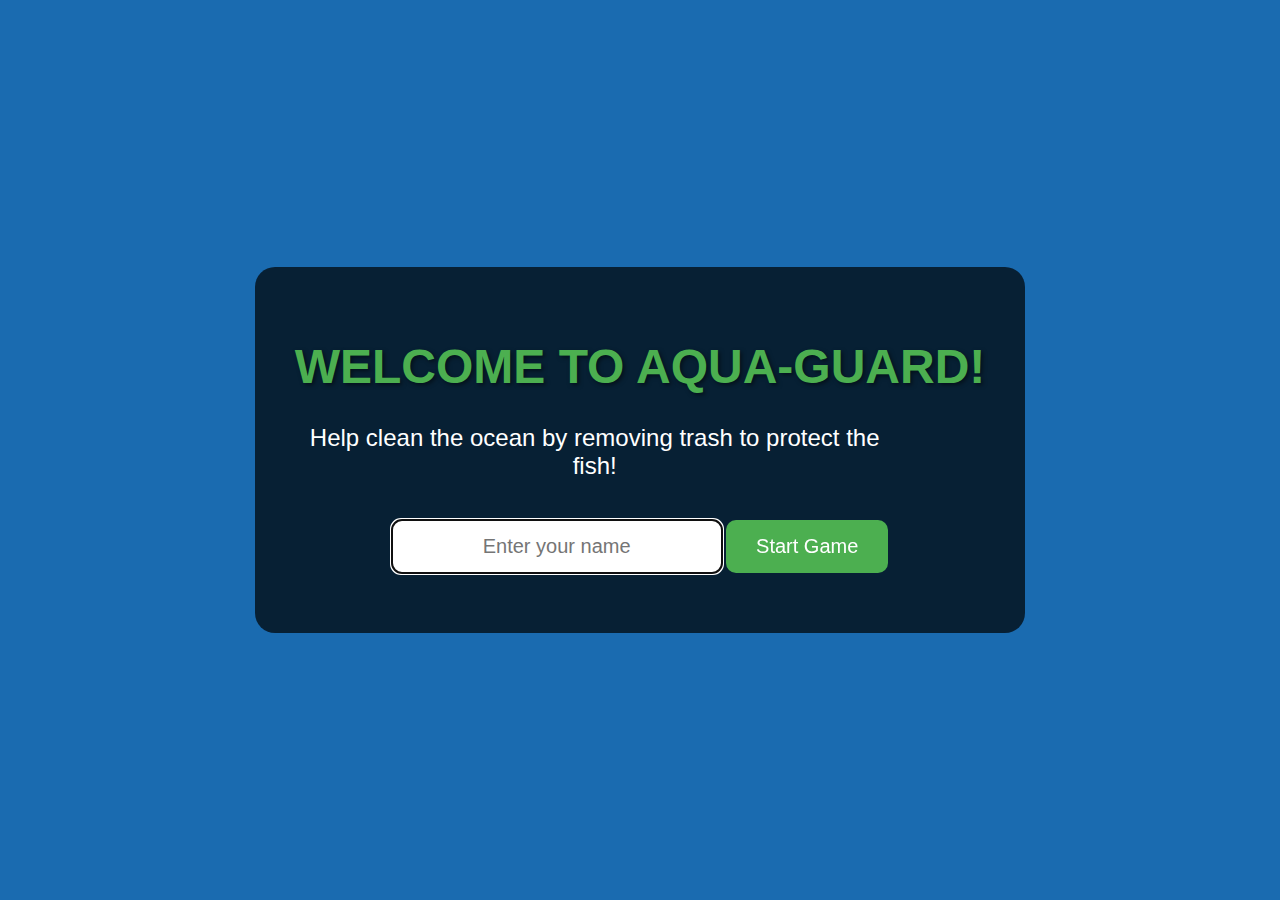
<file: aqua10.html>
<!DOCTYPE html>
<html lang="en">
<head>
    <meta charset="UTF-8">
    <meta name="viewport" content="width=device-width, initial-scale=1.0">
    <title>Aqua-Guard: Ocean Cleanup</title>
    <style>
        body {
            margin: 0;
            padding: 0;
            overflow: hidden;
            font-family: 'Comic Sans MS', cursive, sans-serif;
            background-color: #1a6bb0;
        }
        
        #landing-page, #game-container, #rules-screen {
            position: relative;
            width: 100vw;
            height: 100vh;
            background-image: url('https://images.unsplash.com/photo-1505118380757-91f5f5632de0?ixlib=rb-1.2.1&auto=format&fit=crop&w=1920&q=80');
            background-size: cover;
            overflow: hidden;
            display: flex;
            flex-direction: column;
            justify-content: center;
            align-items: center;
            color: white;
        }
        
        #game-container, #rules-screen {
            display: none;
        }
        
        #landing-content, #rules-content {
            background-color: rgba(0, 0, 0, 0.7);
            padding: 40px;
            border-radius: 20px;
            text-align: center;
            max-width: 800px;
            max-height: 90vh;
            overflow-y: auto;
        }
        
        h1 {
            font-size: 48px;
            margin-bottom: 30px;
            color: #4CAF50;
            text-shadow: 2px 2px 4px rgba(0, 0, 0, 0.5);
        }
        
        #name-input {
            padding: 15px;
            font-size: 20px;
            width: 300px;
            border-radius: 10px;
            border: none;
            margin-bottom: 20px;
            text-align: center;
        }
        
        .game-button {
            padding: 15px 30px;
            font-size: 20px;
            background-color: #4CAF50;
            color: white;
            border: none;
            border-radius: 10px;
            cursor: pointer;
            margin-top: 20px;
            transition: transform 0.2s;
        }
        
        .game-button:hover {
            transform: scale(1.1);
            background-color: #45a049;
        }
        
        .item-grid {
            display: grid;
            grid-template-columns: repeat(3, 1fr);
            gap: 20px;
            margin: 30px 0;
        }
        
        .item-card {
            background-color: rgba(255, 255, 255, 0.9);
            border-radius: 10px;
            padding: 15px;
            display: flex;
            flex-direction: column;
            align-items: center;
        }
        
        .item-image {
            width: 80px;
            height: 80px;
            margin-bottom: 10px;
            background-size: contain;
            background-repeat: no-repeat;
            background-position: center;
        }
        
        .item-label {
            font-size: 18px;
            color: #333;
            font-weight: bold;
        }
        
        .trash-label {
            color: #e53935;
        }
        
        .distractor-label {
            color: #2196F3;
        }
        
        #ui {
            position: absolute;
            top: 10px;
            right: 10px;
            background-color: rgba(255, 255, 255, 0.7);
            padding: 10px;
            border-radius: 10px;
            display: flex;
            flex-direction: column;
            align-items: center;
            z-index: 100;
        }
        
        #timer {
            font-size: 24px;
            font-weight: bold;
            color: #d32f2f;
            margin-bottom: 10px;
        }
        
        #lives {
            display: flex;
            gap: 5px;
        }
        
        .life {
            width: 30px;
            height: 30px;
            background-image: url('data:image/svg+xml;utf8,<svg xmlns="http://www.w3.org/2000/svg" viewBox="0 0 24 24" fill="%23d32f2f"><path d="M12 21.35l-1.45-1.32C5.4 15.36 2 12.28 2 8.5 2 5.42 4.42 3 7.5 3c1.74 0 3.41.81 4.5 2.09C13.09 3.81 14.76 3 16.5 3 19.58 3 22 5.42 22 8.5c0 3.78-3.4 6.86-8.55 11.54L12 21.35z"/></svg>');
            background-size: contain;
        }
        
        #score {
            position: absolute;
            top: 10px;
            left: 10px;
            font-size: 24px;
            font-weight: bold;
            color: white;
            background-color: rgba(0, 0, 0, 0.5);
            padding: 10px;
            border-radius: 10px;
            z-index: 100;
        }
        
        #start-screen, #end-screen {
            position: absolute;
            top: 0;
            left: 0;
            width: 100%;
            height: 100%;
            background-color: rgba(0, 0, 0, 0.7);
            display: flex;
            flex-direction: column;
            justify-content: center;
            align-items: center;
            z-index: 200;
            color: white;
        }
        
        #end-screen {
            display: none;
        }
        
        .trash {
            position: absolute;
            width: 70px;
            height: 70px;
            cursor: pointer;
            transition: transform 0.2s;
            z-index: 10;
            background-size: contain;
            background-repeat: no-repeat;
            background-position: center;
        }
        
        .trash:hover {
            transform: scale(1.1);
        }
        
        .fish {
            position: absolute;
            width: 80px;
            height: 50px;
            z-index: 5;
            transition: transform 0.5s;
            background-size: contain;
            background-repeat: no-repeat;
            background-position: center;
        }
        
        .distractor {
            position: absolute;
            width: 70px;
            height: 70px;
            z-index: 5;
            cursor: pointer;
            background-size: contain;
            background-repeat: no-repeat;
            background-position: center;
        }
        
        #message {
            position: absolute;
            top: 50%;
            left: 50%;
            transform: translate(-50%, -50%);
            background-color: rgba(255, 255, 255, 0.9);
            padding: 20px;
            border-radius: 10px;
            font-size: 24px;
            color: #333;
            display: none;
            z-index: 150;
            text-align: center;
            box-shadow: 0 0 20px rgba(0, 0, 0, 0.3);
        }
        
        #sound-toggle {
            position: absolute;
            bottom: 20px;
            right: 20px;
            background-color: rgba(255, 255, 255, 0.7);
            border: none;
            border-radius: 50%;
            width: 50px;
            height: 50px;
            font-size: 24px;
            cursor: pointer;
            z-index: 100;
        }
        
        p {
            font-size: 24px;
            max-width: 600px;
            text-align: center;
            margin-bottom: 20px;
        }
        
        .rules-text {
            font-size: 20px;
            text-align: left;
            margin: 20px 0;
            line-height: 1.5;
        }
        
        .section-title {
            font-size: 28px;
            color: #4CAF50;
            margin: 30px 0 15px 0;
            text-align: center;
        }
    </style>
</head>
<body>
    <!-- Landing Page -->
    <div id="landing-page">
        <div id="landing-content">
            <h1>WELCOME TO AQUA-GUARD!</h1>
            <p>Help clean the ocean by removing trash to protect the fish!</p>
            <input type="text" id="name-input" placeholder="Enter your name" maxlength="15">
            <button class="game-button" id="start-game-button">Start Game</button>
        </div>
    </div>

    <!-- Rules Screen -->
    <div id="rules-screen">
        <div id="rules-content">
            <h1>GAME RULES</h1>
            
            <div class="rules-text">
                <p>Welcome, <span id="player-name-display"></span>!</p>
                <p>Your mission is to clean the ocean by removing harmful trash while protecting sea creatures.</p>
            </div>
            
            <div class="section-title">HOW TO PLAY</div>
            <div class="rules-text">
                <p>1. You have <strong>60 seconds</strong> to collect <strong>20 pieces of trash</strong></p>
                <p>2. Click on trash items to remove them from the ocean</p>
                <p>3. Avoid clicking on sea creatures - you'll lose a life!</p>
                <p>4. You start with <strong>3 lives</strong></p>
            </div>
            
            <div class="section-title">TRASH TO COLLECT</div>
            <div class="item-grid">
                <div class="item-card">
                    <div class="item-image" style="background-image: url('data:image/svg+xml;utf8,<svg xmlns=\'http://www.w3.org/2000/svg\' viewBox=\'0 0 100 100\'><rect x=\'30\' y=\'20\' width=\'40\' height=\'60\' fill=\'%23f5e942\'/><rect x=\'35\' y=\'25\' width=\'30\' height=\'50\' fill=\'%23fff\'/><rect x=\'40\' y=\'70\' width=\'20\' height=\'10\' fill=\'%23f5e942\'/><circle cx=\'50\' cy=\'30\' r=\'5\' fill=\'%23f5e942\'/></svg>')"></div>
                    <div class="item-label trash-label">Plastic Bottle</div>
                </div>
                <div class="item-card">
                    <div class="item-image" style="background-image: url('data:image/svg+xml;utf8,<svg xmlns=\'http://www.w3.org/2000/svg\' viewBox=\'0 0 100 100\'><rect x=\'20\' y=\'30\' width=\'60\' height=\'40\' rx=\'5\' ry=\'5\' fill=\'%23e53935\'/><rect x=\'25\' y=\'35\' width=\'50\' height=\'30\' rx=\'3\' ry=\'3\' fill=\'%23fff\'/><text x=\'50\' y=\'55\' font-family=\'Arial\' font-size=\'20\' text-anchor=\'middle\' fill=\'%23e53935\'>Soda</text></svg>')"></div>
                    <div class="item-label trash-label">Soda Can</div>
                </div>
                <div class="item-card">
                    <div class="item-image" style="background-image: url('data:image/svg+xml;utf8,<svg xmlns=\'http://www.w3.org/2000/svg\' viewBox=\'0 0 100 100\'><rect x=\'20\' y=\'40\' width=\'60\' height=\'20\' fill=\'%23ffffff\'/><rect x=\'25\' y=\'45\' width=\'50\' height=\'10\' fill=\'%2333b5e5\'/><path d=\'M20,40 L50,20 L80,40 Z\' fill=\'%23ffffff\'/><path d=\'M25,45 L50,25 L75,45 Z\' fill=\'%2333b5e5\'/></svg>')"></div>
                    <div class="item-label trash-label">Plastic Bag</div>
                </div>
            </div>
            
            <div class="section-title">SEA CREATURES TO PROTECT</div>
            <div class="item-grid">
                <div class="item-card">
                    <div class="item-image" style="background-image: url('data:image/svg+xml;utf8,<svg xmlns=\'http://www.w3.org/2000/svg\' viewBox=\'0 0 100 100\'><circle cx=\'50\' cy=\'50\' r=\'40\' fill=\'%23FF9800\'/><circle cx=\'35\' cy=\'40\' r=\'5\' fill=\'%23fff\'/><circle cx=\'35\' cy=\'40\' r=\'2\' fill=\'%23000\'/><path d=\'M30,70 Q50,90 70,70\' stroke=\'%23000\' stroke-width=\'2\' fill=\'none\'/></svg>')"></div>
                    <div class="item-label distractor-label">Happy Crab</div>
                </div>
                <div class="item-card">
                    <div class="item-image" style="background-image: url('data:image/svg+xml;utf8,<svg xmlns=\'http://www.w3.org/2000/svg\' viewBox=\'0 0 100 100\'><path d=\'M20,50 Q50,20 80,50 Q50,80 20,50\' fill=\'%23E91E63\'/><circle cx=\'65\' cy=\'45\' r=\'5\' fill=\'%23fff\'/><circle cx=\'65\' cy=\'45\' r=\'2\' fill=\'%23000\'/><path d=\'M40,60 Q50,70 60,60\' stroke=\'%23000\' stroke-width=\'2\' fill=\'none\'/></svg>')"></div>
                    <div class="item-label distractor-label">Jellyfish</div>
                </div>
                <div class="item-card">
                    <div class="item-image" style="background-image: url('data:image/svg+xml;utf8,<svg xmlns=\'http://www.w3.org/2000/svg\' viewBox=\'0 0 100 100\'><path d=\'M50,10 L90,50 L50,90 L10,50 Z\' fill=\'%2300BCD4\' opacity=\'0.8\'/><circle cx=\'50\' cy=\'50\' r=\'20\' fill=\'%23fff\'/><circle cx=\'50\' cy=\'50\' r=\'15\' fill=\'%2300BCD4\'/></svg>')"></div>
                    <div class="item-label distractor-label">Starfish</div>
                </div>
            </div>
            
            <button class="game-button" id="continue-button">Continue to Game</button>
        </div>
    </div>

    <!-- Game Container -->
    <div id="game-container">
        <div id="ui">
            <div id="timer">60</div>
            <div id="lives">
                <div class="life"></div>
                <div class="life"></div>
                <div class="life"></div>
            </div>
        </div>
        <div id="score">Trash Collected: 0/20</div>
        <button id="sound-toggle">🔊</button>
        
        <div id="start-screen">
            <h1>Aqua-Guard</h1>
            <p>Ready to clean the ocean, <span id="game-start-name"></span>?</p>
            <button class="game-button" id="start-button">Start Game</button>
        </div>
        
        <div id="end-screen">
            <h1 id="end-title">Game Over</h1>
            <p id="end-message">You collected 0 pieces of trash!</p>
            <button class="game-button" id="restart-button">Play Again</button>
        </div>
        
        <div id="message"></div>
    </div>

    <!-- Sound Effects -->
    <audio id="landing-sound" loop src="https://assets.mixkit.co/music/preview/mixkit-happy-children-958.mp3" preload="auto"></audio>
    <audio id="gameplay-sound" loop src="https://drive.google.com/uc?export=download&id=1kCBnrHef7TjdHTNbHfE3eLZqJFfHp2v9" preload="auto"></audio>
    <audio id="endgame-sound" src="https://drive.google.com/uc?export=download&id=16bJIvT1GaOAbFMOS3CvyFgs11tvWGext" preload="auto"></audio>
    <audio id="click-sound" src="https://assets.mixkit.co/sfx/preview/mixkit-arcade-game-jump-coin-216.mp3" preload="auto"></audio>
    <audio id="success-sound" src="https://assets.mixkit.co/sfx/preview/mixkit-achievement-bell-600.mp3" preload="auto"></audio>
    <audio id="error-sound" src="https://assets.mixkit.co/sfx/preview/mixkit-retro-arcade-lose-2027.mp3" preload="auto"></audio>
    <audio id="bubble-sound" src="https://assets.mixkit.co/sfx/preview/mixkit-bubbles-in-water-1173.mp3" preload="auto"></audio>
    <audio id="splash-sound" src="https://assets.mixkit.co/sfx/preview/mixkit-water-splash-1183.mp3" preload="auto"></audio>

    <script>
        // Game variables
        let score = 0;
        let timeLeft = 60;
        let lives = 3;
        let gameInterval;
        let timerInterval;
        let trashItems = [];
        let fishItems = [];
        let distractorItems = [];
        let gameActive = false;
        let soundOn = true;
        let playerName = "";
        
        // DOM elements
        const landingPage = document.getElementById('landing-page');
        const gameContainer = document.getElementById('game-container');
        const rulesScreen = document.getElementById('rules-screen');
        const nameInput = document.getElementById('name-input');
        const playerNameDisplay = document.getElementById('player-name-display');
        const gameStartName = document.getElementById('game-start-name');
        const startGameButton = document.getElementById('start-game-button');
        const continueButton = document.getElementById('continue-button');
        const timerElement = document.getElementById('timer');
        const livesElement = document.getElementById('lives');
        const scoreElement = document.getElementById('score');
        const startScreen = document.getElementById('start-screen');
        const endScreen = document.getElementById('end-screen');
        const startButton = document.getElementById('start-button');
        const restartButton = document.getElementById('restart-button');
        const endTitle = document.getElementById('end-title');
        const endMessage = document.getElementById('end-message');
        const messageElement = document.getElementById('message');
        const soundToggle = document.getElementById('sound-toggle');
        
        // Sound elements
        const landingSound = document.getElementById('landing-sound');
        const gameplaySound = document.getElementById('gameplay-sound');
        const endgameSound = document.getElementById('endgame-sound');
        const clickSound = document.getElementById('click-sound');
        const successSound = document.getElementById('success-sound');
        const errorSound = document.getElementById('error-sound');
        const bubbleSound = document.getElementById('bubble-sound');
        const splashSound = document.getElementById('splash-sound');
        
        // Initialize game
        function init() {
            // Play landing sound
            landingSound.volume = 0.3;
            if (soundOn) landingSound.play().catch(e => console.log("Audio play failed:", e));
            
            // Set up event listeners
            startGameButton.addEventListener('click', startFromLanding);
            continueButton.addEventListener('click', continueToGame);
            soundToggle.addEventListener('click', toggleSound);
            startButton.addEventListener('click', startGame);
            restartButton.addEventListener('click', restartGame);
            
            // Focus on name input
            nameInput.focus();
        }
        
        function startFromLanding() {
            playerName = nameInput.value.trim() || "Player";
            playerNameDisplay.textContent = playerName;
            gameStartName.textContent = playerName;
            
            // Transition to rules screen
            landingPage.style.display = 'none';
            rulesScreen.style.display = 'flex';
        }
        
        function continueToGame() {
            // Transition to game container
            rulesScreen.style.display = 'none';
            gameContainer.style.display = 'block';
            
            // Show start screen
            startScreen.style.display = 'flex';
        }
        
        function toggleSound() {
            soundOn = !soundOn;
            soundToggle.textContent = soundOn ? "🔊" : "🔇";
            
            if (soundOn) {
                if (landingPage.style.display !== 'none') {
                    landingSound.play().catch(e => console.log("Audio play failed:", e));
                } else if (gameActive) {
                    gameplaySound.play().catch(e => console.log("Audio play failed:", e));
                }
            } else {
                landingSound.pause();
                gameplaySound.pause();
                endgameSound.pause();
            }
        }
        
        function startGame() {
            // Reset game state
            score = 0;
            timeLeft = 60;
            lives = 3;
            gameActive = true;
            
            // Clear any existing elements
            trashItems.forEach(item => item.element.remove());
            fishItems.forEach(item => item.element.remove());
            distractorItems.forEach(item => item.element.remove());
            trashItems = [];
            fishItems = [];
            distractorItems = [];
            
            // Update UI
            timerElement.textContent = timeLeft;
            scoreElement.textContent = `Trash Collected: ${score}/20`;
            updateLives();
            
            // Hide screens
            startScreen.style.display = 'none';
            endScreen.style.display = 'none';
            
            // Play gameplay sound
            if (soundOn) {
                gameplaySound.volume = 0.3;
                gameplaySound.play().catch(e => console.log("Audio play failed:", e));
                splashSound.play().catch(e => console.log("Audio play failed:", e));
            }
            
            // Create game elements
            createTrash();
            createFish();
            createDistractors();
            
            // Start game loop
            gameInterval = setInterval(moveGameElements, 100);
            
            // Start timer
            timerInterval = setInterval(() => {
                timeLeft--;
                timerElement.textContent = timeLeft;
                
                if (timeLeft <= 0) {
                    endGame(false);
                }
            }, 1000);
        }
        
        function restartGame() {
            // Clear any existing game elements
            trashItems.forEach(item => item.element.remove());
            fishItems.forEach(item => item.element.remove());
            distractorItems.forEach(item => item.element.remove());
            trashItems = [];
            fishItems = [];
            distractorItems = [];
            
            // Clear intervals
            clearInterval(gameInterval);
            clearInterval(timerInterval);
            
            // Stop all sounds
            gameplaySound.pause();
            endgameSound.pause();
            
            // Reset game state
            score = 0;
            timeLeft = 60;
            lives = 3;
            gameActive = false;
            
            // Update UI
            timerElement.textContent = timeLeft;
            scoreElement.textContent = `Trash Collected: ${score}/20`;
            updateLives();
            
            // Hide end screen and show start screen
            endScreen.style.display = 'none';
            startScreen.style.display = 'flex';
            
            // Reset the sound toggle if needed
            if (!soundOn) {
                soundToggle.textContent = "🔇";
            }
        }
        
        function createTrash() {
            for (let i = 0; i < 20; i++) {
                const trash = document.createElement('div');
                trash.className = 'trash';
                
                // Random position
                const x = Math.random() * (gameContainer.offsetWidth - 70);
                const y = Math.random() * (gameContainer.offsetHeight - 70);
                
                // Random trash image
                const imgIndex = Math.floor(Math.random() * trashImages.length);
                trash.style.backgroundImage = `url('${trashImages[imgIndex]}')`;
                
                trash.style.left = `${x}px`;
                trash.style.top = `${y}px`;
                
                // Random movement
                const speed = 0.5 + Math.random() * 1.5;
                const angle = Math.random() * Math.PI * 2;
                const dx = Math.cos(angle) * speed;
                const dy = Math.sin(angle) * speed;
                
                // Add click event
                trash.addEventListener('click', () => {
                    if (!gameActive) return;
                    
                    if (soundOn) {
                        clickSound.currentTime = 0;
                        clickSound.play().catch(e => console.log("Audio play failed:", e));
                        bubbleSound.currentTime = 0;
                        bubbleSound.play().catch(e => console.log("Audio play failed:", e));
                    }
                    
                    // Remove trash
                    trash.remove();
                    
                    // Update score
                    score++;
                    scoreElement.textContent = `Trash Collected: ${score}/20`;
                    
                    // Show success effect
                    showMessage('Good job!', '#4CAF50');
                    if (soundOn) {
                        successSound.currentTime = 0;
                        successSound.play().catch(e => console.log("Audio play failed:", e));
                    }
                    
                    // Remove from array
                    trashItems = trashItems.filter(item => item.element !== trash);
                    
                    // Check win condition
                    if (score >= 20) {
                        endGame(true);
                    }
                });
                
                gameContainer.appendChild(trash);
                trashItems.push({ element: trash, x, y, dx, dy });
            }
        }
        
        function createFish() {
            for (let i = 0; i < 5; i++) {
                const fish = document.createElement('div');
                fish.className = 'fish';
                
                // Random position
                const x = Math.random() * (gameContainer.offsetWidth - 80);
                const y = Math.random() * (gameContainer.offsetHeight - 50);
                
                // Random fish image
                const imgIndex = Math.floor(Math.random() * fishImages.length);
                fish.style.backgroundImage = `url('${fishImages[imgIndex]}')`;
                
                fish.style.left = `${x}px`;
                fish.style.top = `${y}px`;
                
                // Random direction and speed
                const speed = 1 + Math.random() * 2;
                const angle = Math.random() * Math.PI * 2;
                const dx = Math.cos(angle) * speed;
                const dy = Math.sin(angle) * speed;
                
                gameContainer.appendChild(fish);
                fishItems.push({ element: fish, x, y, dx, dy });
            }
        }
        
        function createDistractors() {
            for (let i = 0; i < 3; i++) {
                const distractor = document.createElement('div');
                distractor.className = 'distractor';
                
                // Random position
                const x = Math.random() * (gameContainer.offsetWidth - 70);
                const y = Math.random() * (gameContainer.offsetHeight - 70);
                
                // Random distractor image
                const imgIndex = Math.floor(Math.random() * distractorImages.length);
                distractor.style.backgroundImage = `url('${distractorImages[imgIndex]}')`;
                
                distractor.style.left = `${x}px`;
                distractor.style.top = `${y}px`;
                
                // Random movement
                const speed = 0.3 + Math.random() * 1;
                const angle = Math.random() * Math.PI * 2;
                const dx = Math.cos(angle) * speed;
                const dy = Math.sin(angle) * speed;
                
                // Add click event (this is bad - lose a life)
                distractor.addEventListener('click', () => {
                    if (!gameActive) return;
                    
                    if (soundOn) {
                        clickSound.currentTime = 0;
                        clickSound.play().catch(e => console.log("Audio play failed:", e));
                    }
                    
                    // Show error effect
                    showMessage('Oops! That\'s a sea creature!', '#f44336');
                    if (soundOn) {
                        errorSound.currentTime = 0;
                        errorSound.play().catch(e => console.log("Audio play failed:", e));
                    }
                    
                    // Lose a life
                    lives--;
                    updateLives();
                    
                    if (lives <= 0) {
                        endGame(false);
                    }
                });
                
                gameContainer.appendChild(distractor);
                distractorItems.push({ element: distractor, x, y, dx, dy });
            }
        }
        
        function moveGameElements() {
            // Move fish
            fishItems.forEach(fish => {
                moveElement(fish);
                
                // Flip fish based on direction
                if (fish.dx > 0) {
                    fish.element.style.transform = 'scaleX(1)';
                } else {
                    fish.element.style.transform = 'scaleX(-1)';
                }
            });
            
            // Move trash
            trashItems.forEach(trash => {
                moveElement(trash);
            });
            
            // Move distractors
            distractorItems.forEach(distractor => {
                moveElement(distractor);
            });
        }
        
        function moveElement(obj) {
            // Update position
            obj.x += obj.dx;
            obj.y += obj.dy;
            
            // Bounce off walls
            const width = obj.element.offsetWidth;
            const height = obj.element.offsetHeight;
            const containerWidth = gameContainer.offsetWidth;
            const containerHeight = gameContainer.offsetHeight;
            
            if (obj.x <= 0 || obj.x >= containerWidth - width) {
                obj.dx *= -1;
            }
            if (obj.y <= 0 || obj.y >= containerHeight - height) {
                obj.dy *= -1;
            }
            
            // Apply new position
            obj.element.style.left = `${obj.x}px`;
            obj.element.style.top = `${obj.y}px`;
        }
        
        function updateLives() {
            // Update lives display
            const lifeElements = livesElement.querySelectorAll('.life');
            lifeElements.forEach((life, index) => {
                if (index < lives) {
                    life.style.display = 'block';
                } else {
                    life.style.display = 'none';
                }
            });
        }
        
        function showMessage(text, color) {
            messageElement.textContent = text;
            messageElement.style.color = color;
            messageElement.style.display = 'block';
            
            setTimeout(() => {
                messageElement.style.display = 'none';
            }, 1000);
        }
        
        function endGame(won) {
            gameActive = false;
            clearInterval(gameInterval);
            clearInterval(timerInterval);
            
            // Stop gameplay sound
            gameplaySound.pause();
            
            if (soundOn) {
                endgameSound.volume = 0.3;
                endgameSound.play().catch(e => console.log("Audio play failed:", e));
            }
            
            // Show end screen
            endScreen.style.display = 'flex';
            
            if (won) {
                endTitle.textContent = `Congratulations, ${playerName}!`;
                endMessage.textContent = `You cleaned the ocean in ${60 - timeLeft} seconds!`;
            } else {
                endTitle.textContent = `Game Over, ${playerName}`;
                endMessage.textContent = `You collected ${score} pieces of trash. Try again!`;
            }
        }
        
        // Image data
        const trashImages = [
            'data:image/svg+xml;utf8,<svg xmlns="http://www.w3.org/2000/svg" viewBox="0 0 100 100"><rect x="30" y="20" width="40" height="60" fill="%23f5e942"/><rect x="35" y="25" width="30" height="50" fill="%23fff"/><rect x="40" y="70" width="20" height="10" fill="%23f5e942"/><circle cx="50" cy="30" r="5" fill="%23f5e942"/></svg>',
            'data:image/svg+xml;utf8,<svg xmlns="http://www.w3.org/2000/svg" viewBox="0 0 100 100"><rect x="20" y="30" width="60" height="40" rx="5" ry="5" fill="%23e53935"/><rect x="25" y="35" width="50" height="30" rx="3" ry="3" fill="%23fff"/><text x="50" y="55" font-family="Arial" font-size="20" text-anchor="middle" fill="%23e53935">Soda</text></svg>',
            'data:image/svg+xml;utf8,<svg xmlns="http://www.w3.org/2000/svg" viewBox="0 0 100 100"><rect x="20" y="40" width="60" height="20" fill="%23ffffff"/><rect x="25" y="45" width="50" height="10" fill="%2333b5e5"/><path d="M20,40 L50,20 L80,40 Z" fill="%23ffffff"/><path d="M25,45 L50,25 L75,45 Z" fill="%2333b5e5"/></svg>',
            'data:image/svg+xml;utf8,<svg xmlns="http://www.w3.org/2000/svg" viewBox="0 0 100 100"><circle cx="50" cy="50" r="30" fill="%23ff9800"/><circle cx="50" cy="50" r="25" fill="%23fff"/><path d="M50,25 L55,40 L70,40 L57,50 L62,65 L50,55 L38,65 L43,50 L30,40 L45,40 Z" fill="%23ff9800"/></svg>',
            'data:image/svg+xml;utf8,<svg xmlns="http://www.w3.org/2000/svg" viewBox="0 0 100 100"><rect x="30" y="20" width="40" height="60" fill="%23b0bec5"/><rect x="35" y="25" width="30" height="50" fill="%23eceff1"/><rect x="40" y="30" width="20" height="40" fill="%23b0bec5" opacity="0.5"/></svg>'
        ];
        
        const fishImages = [
            'data:image/svg+xml;utf8,<svg xmlns="http://www.w3.org/2000/svg" viewBox="0 0 100 50"><path d="M10,25 Q30,5 50,25 Q70,45 90,25 Q70,5 50,25 Q30,45 10,25" fill="%23FF5722"/><circle cx="75" cy="20" r="3" fill="%23000"/><path d="M5,15 L15,25 L5,35 Z" fill="%23FF9800"/></svg>',
            'data:image/svg+xml;utf8,<svg xmlns="http://www.w3.org/2000/svg" viewBox="0 0 100 50"><path d="M10,25 Q30,0 50,25 Q70,50 90,25 Q70,0 50,25 Q30,50 10,25" fill="%23009688"/><circle cx="75" cy="20" r="3" fill="%23000"/><path d="M5,15 L15,25 L5,35 Z" fill="%2300BCD4"/></svg>',
            'data:image/svg+xml;utf8,<svg xmlns="http://www.w3.org/2000/svg" viewBox="0 0 100 50"><path d="M10,25 Q30,10 50,25 Q70,40 90,25 Q70,10 50,25 Q30,40 10,25" fill="%23E91E63"/><circle cx="75" cy="20" r="3" fill="%23000"/><path d="M5,15 L15,25 L5,35 Z" fill="%23FF4081"/></svg>',
            'data:image/svg+xml;utf8,<svg xmlns="http://www.w3.org/2000/svg" viewBox="0 0 100 50"><path d="M10,25 Q30,15 50,25 Q70,35 90,25 Q70,15 50,25 Q30,35 10,25" fill="%23FFC107"/><circle cx="75" cy="20" r="3" fill="%23000"/><path d="M5,15 L15,25 L5,35 Z" fill="%23FFEB3B"/></svg>'
        ];
        
        const distractorImages = [
            'data:image/svg+xml;utf8,<svg xmlns="http://www.w3.org/2000/svg" viewBox="0 0 100 100"><circle cx="50" cy="50" r="40" fill="%23FF9800"/><circle cx="35" cy="40" r="5" fill="%23fff"/><circle cx="35" cy="40" r="2" fill="%23000"/><path d="M30,70 Q50,90 70,70" stroke="%23000" stroke-width="2" fill="none"/></svg>',
            'data:image/svg+xml;utf8,<svg xmlns="http://www.w3.org/2000/svg" viewBox="0 0 100 100"><path d="M20,50 Q50,20 80,50 Q50,80 20,50" fill="%23E91E63"/><circle cx="65" cy="45" r="5" fill="%23fff"/><circle cx="65" cy="45" r="2" fill="%23000"/><path d="M40,60 Q50,70 60,60" stroke="%23000" stroke-width="2" fill="none"/></svg>',
            'data:image/svg+xml;utf8,<svg xmlns="http://www.w3.org/2000/svg" viewBox="0 0 100 100"><path d="M50,10 L90,50 L50,90 L10,50 Z" fill="%2300BCD4" opacity="0.8"/><circle cx="50" cy="50" r="20" fill="%23fff"/><circle cx="50" cy="50" r="15" fill="%2300BCD4"/></svg>'
        ];

        // Start the game
        init();
    </script>
</body>
</html>
</file>
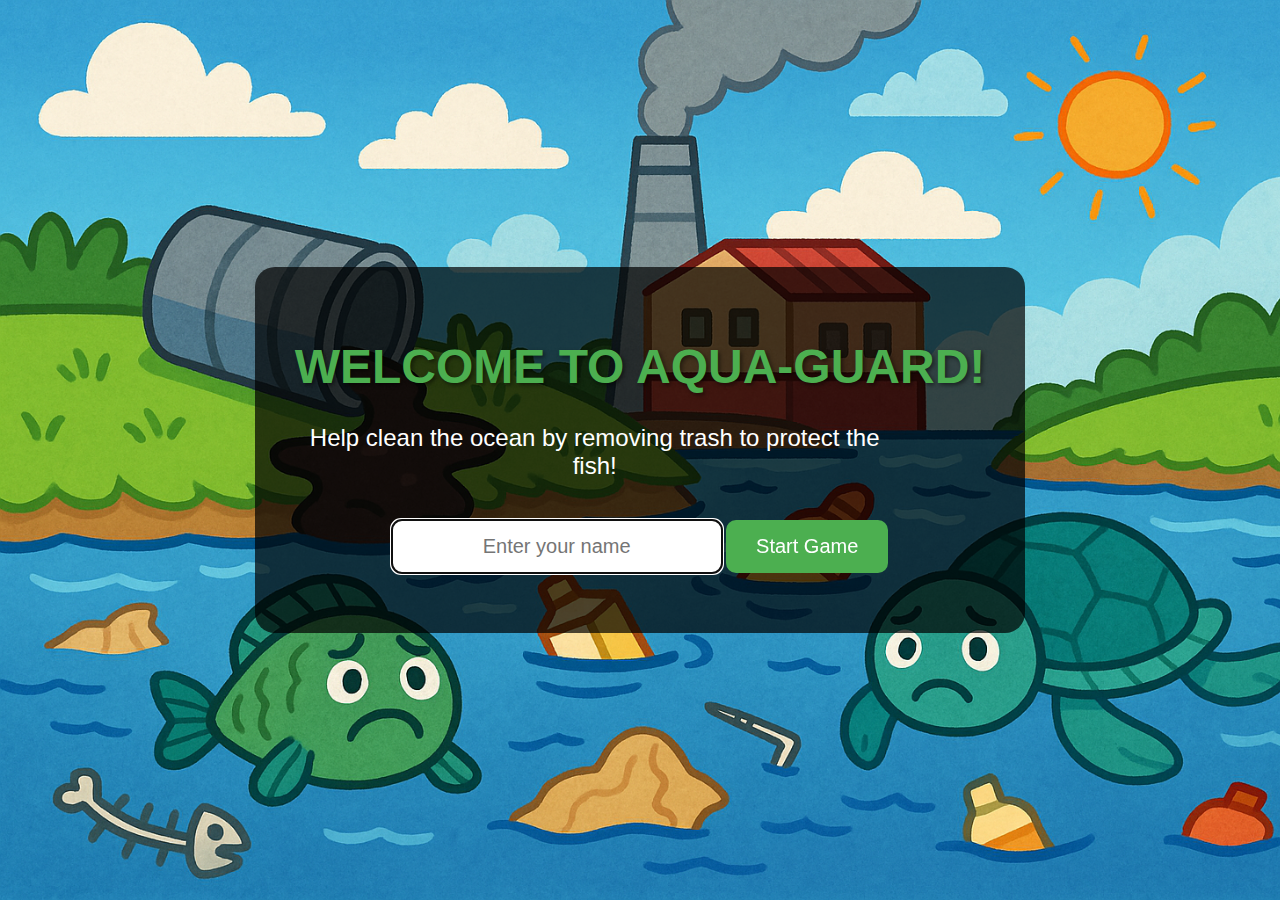
<file: index.html.html>
<!DOCTYPE html>
<html lang="en">
  <head>
    <meta charset="UTF-8" />
    <meta name="viewport" content="width=device-width, initial-scale=1.0" />
    <title>Aqua-Guard: Ocean Cleanup</title>
    <style>
      body {
        margin: 0;
        padding: 0;
        overflow: hidden;
        font-family: "Comic Sans MS", cursive, sans-serif;
        background-color: #1a6bb0;
      }

      #landing-page,
      #game-container,
      #rules-screen {
        position: relative;
        width: 100vw;
        height: 100vh;
        background-image: url("picture/ChatGPT\ Image\ Jul\ 25\,\ 2025\,\ 02_58_49\ PM\ \(1\).png");
        background-size: cover;
        overflow: hidden;
        display: flex;
        flex-direction: column;
        justify-content: center;
        align-items: center;
        color: white;
      }

      #game-container,
      #rules-screen {
        display: none;
      }

      #landing-content,
      #rules-content {
        background-color: rgba(0, 0, 0, 0.7);
        padding: 40px;
        border-radius: 20px;
        text-align: center;
        max-width: 800px;
        max-height: 90vh;
        overflow-y: auto;
      }

      h1 {
        font-size: 48px;
        margin-bottom: 30px;
        color: #4caf50;
        text-shadow: 2px 2px 4px rgba(0, 0, 0, 0.5);
      }

      #name-input {
        padding: 15px;
        font-size: 20px;
        width: 300px;
        border-radius: 10px;
        border: none;
        margin-bottom: 20px;
        text-align: center;
      }

      .game-button {
        padding: 15px 30px;
        font-size: 20px;
        background-color: #4caf50;
        color: white;
        border: none;
        border-radius: 10px;
        cursor: pointer;
        margin-top: 20px;
        transition: transform 0.2s;
      }

      .game-button:hover {
        transform: scale(1.1);
        background-color: #45a049;
      }

      .item-grid {
        display: grid;
        grid-template-columns: repeat(3, 1fr);
        gap: 20px;
        margin: 30px 0;
      }

      .item-card {
        background-color: rgba(255, 255, 255, 0.9);
        border-radius: 10px;
        padding: 15px;
        display: flex;
        flex-direction: column;
        align-items: center;
      }

      .item-image {
        width: 80px;
        height: 80px;
        margin-bottom: 10px;
        background-size: contain;
        background-repeat: no-repeat;
        background-position: center;
      }

      .item-label {
        font-size: 18px;
        color: #333;
        font-weight: bold;
      }

      .trash-label {
        color: #e53935;
      }

      .distractor-label {
        color: #2196f3;
      }

      #ui {
        position: absolute;
        top: 10px;
        right: 10px;
        background-color: rgba(255, 255, 255, 0.7);
        padding: 10px;
        border-radius: 10px;
        display: flex;
        flex-direction: column;
        align-items: center;
        z-index: 100;
      }

      #timer {
        font-size: 24px;
        font-weight: bold;
        color: #d32f2f;
        margin-bottom: 10px;
      }

      #lives {
        display: flex;
        gap: 5px;
      }

      .life {
        width: 30px;
        height: 30px;
        background-image: url('data:image/svg+xml;utf8,<svg xmlns="http://www.w3.org/2000/svg" viewBox="0 0 24 24" fill="%23d32f2f"><path d="M12 21.35l-1.45-1.32C5.4 15.36 2 12.28 2 8.5 2 5.42 4.42 3 7.5 3c1.74 0 3.41.81 4.5 2.09C13.09 3.81 14.76 3 16.5 3 19.58 3 22 5.42 22 8.5c0 3.78-3.4 6.86-8.55 11.54L12 21.35z"/></svg>');
        background-size: contain;
      }

      #score {
        position: absolute;
        top: 10px;
        left: 10px;
        font-size: 24px;
        font-weight: bold;
        color: white;
        background-color: rgba(0, 0, 0, 0.5);
        padding: 10px;
        border-radius: 10px;
        z-index: 100;
      }

      #start-screen,
      #end-screen {
        position: absolute;
        top: 0;
        left: 0;
        width: 100%;
        height: 100%;
        background-color: rgba(0, 0, 0, 0.7);
        display: flex;
        flex-direction: column;
        justify-content: center;
        align-items: center;
        z-index: 200;
        color: white;
      }

      #end-screen {
        display: none;
      }

      .trash {
        position: absolute;
        width: 70px;
        height: 70px;
        cursor: pointer;
        transition: transform 0.2s;
        z-index: 10;
        background-size: contain;
        background-repeat: no-repeat;
        background-position: center;
      }

      .trash:hover {
        transform: scale(1.1);
      }

      .fish {
        position: absolute;
        width: 80px;
        height: 50px;
        z-index: 5;
        transition: transform 0.5s;
        background-size: contain;
        background-repeat: no-repeat;
        background-position: center;
      }

      .distractor {
        position: absolute;
        width: 70px;
        height: 70px;
        z-index: 5;
        cursor: pointer;
        background-size: contain;
        background-repeat: no-repeat;
        background-position: center;
      }

      #message {
        position: absolute;
        top: 50%;
        left: 50%;
        transform: translate(-50%, -50%);
        background-color: rgba(255, 255, 255, 0.9);
        padding: 20px;
        border-radius: 10px;
        font-size: 24px;
        color: #333;
        display: none;
        z-index: 150;
        text-align: center;
        box-shadow: 0 0 20px rgba(0, 0, 0, 0.3);
      }

      #sound-toggle {
        position: absolute;
        bottom: 20px;
        right: 20px;
        background-color: rgba(255, 255, 255, 0.7);
        border: none;
        border-radius: 50%;
        width: 50px;
        height: 50px;
        font-size: 24px;
        cursor: pointer;
        z-index: 100;
      }

      p {
        font-size: 24px;
        max-width: 600px;
        text-align: center;
        margin-bottom: 20px;
      }

      .rules-text {
        font-size: 20px;
        text-align: left;
        margin: 20px 0;
        line-height: 1.5;
      }

      .section-title {
        font-size: 28px;
        color: #4caf50;
        margin: 30px 0 15px 0;
        text-align: center;
      }
    </style>
  </head>
  <body>
    <!-- Landing Page -->
    <div id="landing-page">
      <div id="landing-content">
        <h1>WELCOME TO AQUA-GUARD!</h1>
        <p>Help clean the ocean by removing trash to protect the fish!</p>
        <input
          type="text"
          id="name-input"
          placeholder="Enter your name"
          maxlength="15"
        />
        <button class="game-button" id="start-game-button">Start Game</button>
      </div>
    </div>

    <!-- Rules Screen -->
    <div id="rules-screen">
      <div id="rules-content">
        <h1>GAME RULES</h1>

        <div class="rules-text">
          <p>Welcome, <span id="player-name-display"></span>!</p>
          <p>
            Your mission is to clean the ocean by removing harmful trash while
            protecting sea creatures.
          </p>
        </div>

        <div class="section-title">HOW TO PLAY</div>
        <div class="rules-text">
          <p>
            1. You have <strong>60 seconds</strong> to collect
            <strong>20 pieces of trash</strong>
          </p>
          <p>2. Click on trash items to remove them from the ocean</p>
          <p>3. Avoid clicking on sea creatures - you'll lose a life!</p>
          <p>4. You start with <strong>3 lives</strong></p>
        </div>

        <div class="section-title">TRASH TO COLLECT</div>
        <div class="item-grid">
          <div class="item-card">
            <div
              class="item-image"
              style="
                background-image: url('data:image/svg+xml;utf8,<svg xmlns=\'http://www.w3.org/2000/svg\' viewBox=\'0 0 100 100\'><rect x=\'30\' y=\'20\' width=\'40\' height=\'60\' fill=\'%23f5e942\'/><rect x=\'35\' y=\'25\' width=\'30\' height=\'50\' fill=\'%23fff\'/><rect x=\'40\' y=\'70\' width=\'20\' height=\'10\' fill=\'%23f5e942\'/><circle cx=\'50\' cy=\'30\' r=\'5\' fill=\'%23f5e942\'/></svg>');
              "
            ></div>
            <div class="item-label trash-label">Plastic Bottle</div>
          </div>
          <div class="item-card">
            <div
              class="item-image"
              style="
                background-image: url('data:image/svg+xml;utf8,<svg xmlns=\'http://www.w3.org/2000/svg\' viewBox=\'0 0 100 100\'><rect x=\'20\' y=\'30\' width=\'60\' height=\'40\' rx=\'5\' ry=\'5\' fill=\'%23e53935\'/><rect x=\'25\' y=\'35\' width=\'50\' height=\'30\' rx=\'3\' ry=\'3\' fill=\'%23fff\'/><text x=\'50\' y=\'55\' font-family=\'Arial\' font-size=\'20\' text-anchor=\'middle\' fill=\'%23e53935\'>Soda</text></svg>');
              "
            ></div>
            <div class="item-label trash-label">Soda Can</div>
          </div>
          <div class="item-card">
            <div
              class="item-image"
              style="
                background-image: url('data:image/svg+xml;utf8,<svg xmlns=\'http://www.w3.org/2000/svg\' viewBox=\'0 0 100 100\'><rect x=\'20\' y=\'40\' width=\'60\' height=\'20\' fill=\'%23ffffff\'/><rect x=\'25\' y=\'45\' width=\'50\' height=\'10\' fill=\'%2333b5e5\'/><path d=\'M20,40 L50,20 L80,40 Z\' fill=\'%23ffffff\'/><path d=\'M25,45 L50,25 L75,45 Z\' fill=\'%2333b5e5\'/></svg>');
              "
            ></div>
            <div class="item-label trash-label">Plastic Bag</div>
          </div>
        </div>

        <div class="section-title">SEA CREATURES TO PROTECT</div>
        <div class="item-grid">
          <div class="item-card">
            <div
              class="item-image"
              style="
                background-image: url('data:image/svg+xml;utf8,<svg xmlns=\'http://www.w3.org/2000/svg\' viewBox=\'0 0 100 100\'><circle cx=\'50\' cy=\'50\' r=\'40\' fill=\'%23FF9800\'/><circle cx=\'35\' cy=\'40\' r=\'5\' fill=\'%23fff\'/><circle cx=\'35\' cy=\'40\' r=\'2\' fill=\'%23000\'/><path d=\'M30,70 Q50,90 70,70\' stroke=\'%23000\' stroke-width=\'2\' fill=\'none\'/></svg>');
              "
            ></div>
            <div class="item-label distractor-label">Happy Crab</div>
          </div>
          <div class="item-card">
            <div
              class="item-image"
              style="
                background-image: url('data:image/svg+xml;utf8,<svg xmlns=\'http://www.w3.org/2000/svg\' viewBox=\'0 0 100 100\'><path d=\'M20,50 Q50,20 80,50 Q50,80 20,50\' fill=\'%23E91E63\'/><circle cx=\'65\' cy=\'45\' r=\'5\' fill=\'%23fff\'/><circle cx=\'65\' cy=\'45\' r=\'2\' fill=\'%23000\'/><path d=\'M40,60 Q50,70 60,60\' stroke=\'%23000\' stroke-width=\'2\' fill=\'none\'/></svg>');
              "
            ></div>
            <div class="item-label distractor-label">Jellyfish</div>
          </div>
          <div class="item-card">
            <div
              class="item-image"
              style="
                background-image: url('data:image/svg+xml;utf8,<svg xmlns=\'http://www.w3.org/2000/svg\' viewBox=\'0 0 100 100\'><path d=\'M50,10 L90,50 L50,90 L10,50 Z\' fill=\'%2300BCD4\' opacity=\'0.8\'/><circle cx=\'50\' cy=\'50\' r=\'20\' fill=\'%23fff\'/><circle cx=\'50\' cy=\'50\' r=\'15\' fill=\'%2300BCD4\'/></svg>');
              "
            ></div>
            <div class="item-label distractor-label">Starfish</div>
          </div>
        </div>

        <button class="game-button" id="continue-button">
          Continue to Game
        </button>
      </div>
    </div>

    <!-- Game Container -->
    <div id="game-container">
      <div id="ui">
        <div id="timer">60</div>
        <div id="lives">
          <div class="life"></div>
          <div class="life"></div>
          <div class="life"></div>
        </div>
      </div>
      <div id="score">Trash Collected: 0/20</div>
      <button id="sound-toggle">🔊</button>

      <div id="start-screen">
        <h1>Aqua-Guard</h1>
        <p>Ready to clean the ocean, <span id="game-start-name"></span>?</p>
        <button class="game-button" id="start-button">Start Game</button>
      </div>

      <div id="end-screen">
        <h1 id="end-title">Game Over</h1>
        <p id="end-message">You collected 0 pieces of trash!</p>
        <button class="game-button" id="restart-button">Play Again</button>
      </div>

      <div id="message"></div>
    </div>

    <!-- Sound Effects -->
    <audio
      id="landing-sound"
      loop
      preload="auto"
      src="https://assets.mixkit.co/music/preview/mixkit-happy-children-958.mp3"
    ></audio>
    <audio
      id="gameplay-sound"
      loop
      preload="auto"
      src="https://assets.mixkit.co/music/preview/mixkit-game-show-suspense-waiting-668.mp3"
    ></audio>
    <audio
      id="endgame-sound"
      preload="auto"
      src="https://assets.mixkit.co/sfx/preview/mixkit-winning-chimes-2015.mp3"
    ></audio>
    <audio
      id="click-sound"
      preload="auto"
      src="https://assets.mixkit.co/sfx/preview/mixkit-arcade-game-jump-coin-216.mp3"
    ></audio>
    <audio
      id="success-sound"
      preload="auto"
      src="https://assets.mixkit.co/sfx/preview/mixkit-achievement-bell-600.mp3"
    ></audio>
    <audio
      id="error-sound"
      preload="auto"
      src="https://assets.mixkit.co/sfx/preview/mixkit-retro-arcade-lose-2027.mp3"
    ></audio>
    <audio
      id="bubble-sound"
      preload="auto"
      src="https://assets.mixkit.co/sfx/preview/mixkit-bubbles-in-water-1173.mp3"
    ></audio>
    <audio
      id="splash-sound"
      preload="auto"
      src="https://assets.mixkit.co/sfx/preview/mixkit-water-splash-1183.mp3"
    ></audio>

    <script>
      // Game variables
      let score = 0;
      let timeLeft = 60;
      let lives = 3;
      let gameInterval;
      let timerInterval;
      let trashItems = [];
      let fishItems = [];
      let distractorItems = [];
      let gameActive = false;
      let soundOn = true;
      let playerName = "";

      // DOM elements
      const landingPage = document.getElementById("landing-page");
      const gameContainer = document.getElementById("game-container");
      const rulesScreen = document.getElementById("rules-screen");
      const nameInput = document.getElementById("name-input");
      const playerNameDisplay = document.getElementById("player-name-display");
      const gameStartName = document.getElementById("game-start-name");
      const startGameButton = document.getElementById("start-game-button");
      const continueButton = document.getElementById("continue-button");
      const timerElement = document.getElementById("timer");
      const livesElement = document.getElementById("lives");
      const scoreElement = document.getElementById("score");
      const startScreen = document.getElementById("start-screen");
      const endScreen = document.getElementById("end-screen");
      const startButton = document.getElementById("start-button");
      const restartButton = document.getElementById("restart-button");
      const endTitle = document.getElementById("end-title");
      const endMessage = document.getElementById("end-message");
      const messageElement = document.getElementById("message");
      const soundToggle = document.getElementById("sound-toggle");

      // Sound elements
      const landingSound = document.getElementById("landing-sound");
      const gameplaySound = document.getElementById("gameplay-sound");
      const endgameSound = document.getElementById("endgame-sound");
      const clickSound = document.getElementById("click-sound");
      const successSound = document.getElementById("success-sound");
      const errorSound = document.getElementById("error-sound");
      const bubbleSound = document.getElementById("bubble-sound");
      const splashSound = document.getElementById("splash-sound");

      // Image data
      const trashImages = [
        'data:image/svg+xml;utf8,<svg xmlns="http://www.w3.org/2000/svg" viewBox="0 0 100 100"><rect x="30" y="20" width="40" height="60" fill="%23f5e942"/><rect x="35" y="25" width="30" height="50" fill="%23fff"/><rect x="40" y="70" width="20" height="10" fill="%23f5e942"/><circle cx="50" cy="30" r="5" fill="%23f5e942"/></svg>',
        'data:image/svg+xml;utf8,<svg xmlns="http://www.w3.org/2000/svg" viewBox="0 0 100 100"><rect x="20" y="30" width="60" height="40" rx="5" ry="5" fill="%23e53935"/><rect x="25" y="35" width="50" height="30" rx="3" ry="3" fill="%23fff"/><text x="50" y="55" font-family="Arial" font-size="20" text-anchor="middle" fill="%23e53935">Soda</text></svg>',
        'data:image/svg+xml;utf8,<svg xmlns="http://www.w3.org/2000/svg" viewBox="0 0 100 100"><rect x="20" y="40" width="60" height="20" fill="%23ffffff"/><rect x="25" y="45" width="50" height="10" fill="%2333b5e5"/><path d="M20,40 L50,20 L80,40 Z" fill="%23ffffff"/><path d="M25,45 L50,25 L75,45 Z" fill="%2333b5e5"/></svg>',
        'data:image/svg+xml;utf8,<svg xmlns="http://www.w3.org/2000/svg" viewBox="0 0 100 100"><circle cx="50" cy="50" r="30" fill="%23ff9800"/><circle cx="50" cy="50" r="25" fill="%23fff"/><path d="M50,25 L55,40 L70,40 L57,50 L62,65 L50,55 L38,65 L43,50 L30,40 L45,40 Z" fill="%23ff9800"/></svg>',
        'data:image/svg+xml;utf8,<svg xmlns="http://www.w3.org/2000/svg" viewBox="0 0 100 100"><rect x="30" y="20" width="40" height="60" fill="%23b0bec5"/><rect x="35" y="25" width="30" height="50" fill="%23eceff1"/><rect x="40" y="30" width="20" height="40" fill="%23b0bec5" opacity="0.5"/></svg>',
      ];

      const fishImages = [
        'data:image/svg+xml;utf8,<svg xmlns="http://www.w3.org/2000/svg" viewBox="0 0 100 50"><path d="M10,25 Q30,5 50,25 Q70,45 90,25 Q70,5 50,25 Q30,45 10,25" fill="%23FF5722"/><circle cx="75" cy="20" r="3" fill="%23000"/><path d="M5,15 L15,25 L5,35 Z" fill="%23FF9800"/></svg>',
        'data:image/svg+xml;utf8,<svg xmlns="http://www.w3.org/2000/svg" viewBox="0 0 100 50"><path d="M10,25 Q30,0 50,25 Q70,50 90,25 Q70,0 50,25 Q30,50 10,25" fill="%23009688"/><circle cx="75" cy="20" r="3" fill="%23000"/><path d="M5,15 L15,25 L5,35 Z" fill="%2300BCD4"/></svg>',
        'data:image/svg+xml;utf8,<svg xmlns="http://www.w3.org/2000/svg" viewBox="0 0 100 50"><path d="M10,25 Q30,10 50,25 Q70,40 90,25 Q70,10 50,25 Q30,40 10,25" fill="%23E91E63"/><circle cx="75" cy="20" r="3" fill="%23000"/><path d="M5,15 L15,25 L5,35 Z" fill="%23FF4081"/></svg>',
        'data:image/svg+xml;utf8,<svg xmlns="http://www.w3.org/2000/svg" viewBox="0 0 100 50"><path d="M10,25 Q30,15 50,25 Q70,35 90,25 Q70,15 50,25 Q30,35 10,25" fill="%23FFC107"/><circle cx="75" cy="20" r="3" fill="%23000"/><path d="M5,15 L15,25 L5,35 Z" fill="%23FFEB3B"/></svg>',
      ];

      const distractorImages = [
        'data:image/svg+xml;utf8,<svg xmlns="http://www.w3.org/2000/svg" viewBox="0 0 100 100"><circle cx="50" cy="50" r="40" fill="%23FF9800"/><circle cx="35" cy="40" r="5" fill="%23fff"/><circle cx="35" cy="40" r="2" fill="%23000"/><path d="M30,70 Q50,90 70,70" stroke="%23000" stroke-width="2" fill="none"/></svg>',
        'data:image/svg+xml;utf8,<svg xmlns="http://www.w3.org/2000/svg" viewBox="0 0 100 100"><path d="M20,50 Q50,20 80,50 Q50,80 20,50" fill="%23E91E63"/><circle cx="65" cy="45" r="5" fill="%23fff"/><circle cx="65" cy="45" r="2" fill="%23000"/><path d="M40,60 Q50,70 60,60" stroke="%23000" stroke-width="2" fill="none"/></svg>',
        'data:image/svg+xml;utf8,<svg xmlns="http://www.w3.org/2000/svg" viewBox="0 0 100 100"><path d="M50,10 L90,50 L50,90 L10,50 Z" fill="%2300BCD4" opacity="0.8"/><circle cx="50" cy="50" r="20" fill="%23fff"/><circle cx="50" cy="50" r="15" fill="%2300BCD4"/></svg>',
      ];

      // Initialize game
      function init() {
        // Initialize all audio elements
        initAudio();

        // Set up event listeners
        startGameButton.addEventListener("click", startFromLanding);
        continueButton.addEventListener("click", continueToGame);
        soundToggle.addEventListener("click", toggleSound);
        startButton.addEventListener("click", startGame);
        restartButton.addEventListener("click", restartGame);

        // Focus on name input
        nameInput.focus();
      }

      // Initialize audio elements
      function initAudio() {
        const audioElements = [
          landingSound,
          gameplaySound,
          endgameSound,
          clickSound,
          successSound,
          errorSound,
          bubbleSound,
          splashSound,
        ];

        audioElements.forEach((audio) => {
          audio.volume = 0.3; // Set default volume
          audio.load(); // Preload audio
        });

        // Try to play landing sound (may fail due to autoplay policies)
        if (soundOn) {
          landingSound.play().catch((e) => {
            console.log(
              "Autoplay prevented. User interaction required to play sounds."
            );
          });
        }
      }

      function startFromLanding() {
        playerName = nameInput.value.trim() || "Player";
        playerNameDisplay.textContent = playerName;
        gameStartName.textContent = playerName;

        // Transition to rules screen
        landingPage.style.display = "none";
        rulesScreen.style.display = "flex";

        // Stop landing sound
        landingSound.pause();
      }

      function continueToGame() {
        // Transition to game container
        rulesScreen.style.display = "none";
        gameContainer.style.display = "block";

        // Show start screen
        startScreen.style.display = "flex";
      }

      function toggleSound() {
        soundOn = !soundOn;
        soundToggle.textContent = soundOn ? "🔊" : "🔇";

        const audioElements = [
          landingSound,
          gameplaySound,
          endgameSound,
          clickSound,
          successSound,
          errorSound,
          bubbleSound,
          splashSound,
        ];

        if (soundOn) {
          // Resume appropriate sound based on game state
          if (landingPage.style.display !== "none") {
            landingSound
              .play()
              .catch((e) => console.log("Audio play failed:", e));
          } else if (gameActive) {
            gameplaySound
              .play()
              .catch((e) => console.log("Audio play failed:", e));
          }
        } else {
          // Pause all sounds
          audioElements.forEach((audio) => audio.pause());
        }
      }

      function startGame() {
        // Reset game state
        score = 0;
        timeLeft = 60;
        lives = 3;
        gameActive = true;

        // Clear any existing elements
        trashItems.forEach((item) => item.element.remove());
        fishItems.forEach((item) => item.element.remove());
        distractorItems.forEach((item) => item.element.remove());
        trashItems = [];
        fishItems = [];
        distractorItems = [];

        // Update UI
        timerElement.textContent = timeLeft;
        scoreElement.textContent = `Trash Collected: ${score}/20`;
        updateLives();

        // Hide screens
        startScreen.style.display = "none";
        endScreen.style.display = "none";

        // Play gameplay sound
        if (soundOn) {
          gameplaySound.currentTime = 0;
          gameplaySound
            .play()
            .catch((e) => console.log("Audio play failed:", e));
          splashSound.currentTime = 0;
          splashSound.play().catch((e) => console.log("Audio play failed:", e));
        }

        // Create game elements
        createTrash();
        createFish();
        createDistractors();

        // Start game loop
        gameInterval = setInterval(moveGameElements, 100);

        // Start timer
        timerInterval = setInterval(() => {
          timeLeft--;
          timerElement.textContent = timeLeft;

          if (timeLeft <= 0) {
            endGame(false);
          }
        }, 1000);
      }

      function restartGame() {
        // Clear any existing game elements
        trashItems.forEach((item) => item.element.remove());
        fishItems.forEach((item) => item.element.remove());
        distractorItems.forEach((item) => item.element.remove());
        trashItems = [];
        fishItems = [];
        distractorItems = [];

        // Clear intervals
        clearInterval(gameInterval);
        clearInterval(timerInterval);

        // Stop all sounds
        gameplaySound.pause();
        endgameSound.pause();

        // Reset game state
        score = 0;
        timeLeft = 60;
        lives = 3;
        gameActive = false;

        // Update UI
        timerElement.textContent = timeLeft;
        scoreElement.textContent = `Trash Collected: ${score}/20`;
        updateLives();

        // Hide end screen and show start screen
        endScreen.style.display = "none";
        startScreen.style.display = "flex";

        // Reset the sound toggle if needed
        if (!soundOn) {
          soundToggle.textContent = "🔇";
        }
      }

      function createTrash() {
        for (let i = 0; i < 20; i++) {
          const trash = document.createElement("div");
          trash.className = "trash";

          // Random position
          const x = Math.random() * (gameContainer.offsetWidth - 70);
          const y = Math.random() * (gameContainer.offsetHeight - 70);

          // Random trash image
          const imgIndex = Math.floor(Math.random() * trashImages.length);
          trash.style.backgroundImage = `url('${trashImages[imgIndex]}')`;

          trash.style.left = `${x}px`;
          trash.style.top = `${y}px`;

          // Random movement
          const speed = 0.5 + Math.random() * 1.5;
          const angle = Math.random() * Math.PI * 2;
          const dx = Math.cos(angle) * speed;
          const dy = Math.sin(angle) * speed;

          // Add click event
          trash.addEventListener("click", () => {
            if (!gameActive) return;

            if (soundOn) {
              clickSound.currentTime = 0;
              clickSound
                .play()
                .catch((e) => console.log("Audio play failed:", e));
              bubbleSound.currentTime = 0;
              bubbleSound
                .play()
                .catch((e) => console.log("Audio play failed:", e));
            }

            // Remove trash
            trash.remove();

            // Update score
            score++;
            scoreElement.textContent = `Trash Collected: ${score}/20`;

            // Show success effect
            showMessage("Good job!", "#4CAF50");
            if (soundOn) {
              successSound.currentTime = 0;
              successSound
                .play()
                .catch((e) => console.log("Audio play failed:", e));
            }

            // Remove from array
            trashItems = trashItems.filter((item) => item.element !== trash);

            // Check win condition
            if (score >= 20) {
              endGame(true);
            }
          });

          gameContainer.appendChild(trash);
          trashItems.push({ element: trash, x, y, dx, dy });
        }
      }

      function createFish() {
        for (let i = 0; i < 5; i++) {
          const fish = document.createElement("div");
          fish.className = "fish";

          // Random position
          const x = Math.random() * (gameContainer.offsetWidth - 80);
          const y = Math.random() * (gameContainer.offsetHeight - 50);

          // Random fish image
          const imgIndex = Math.floor(Math.random() * fishImages.length);
          fish.style.backgroundImage = `url('${fishImages[imgIndex]}')`;

          fish.style.left = `${x}px`;
          fish.style.top = `${y}px`;

          // Random direction and speed
          const speed = 1 + Math.random() * 2;
          const angle = Math.random() * Math.PI * 2;
          const dx = Math.cos(angle) * speed;
          const dy = Math.sin(angle) * speed;

          gameContainer.appendChild(fish);
          fishItems.push({ element: fish, x, y, dx, dy });
        }
      }

      function createDistractors() {
        for (let i = 0; i < 3; i++) {
          const distractor = document.createElement("div");
          distractor.className = "distractor";

          // Random position
          const x = Math.random() * (gameContainer.offsetWidth - 70);
          const y = Math.random() * (gameContainer.offsetHeight - 70);

          // Random distractor image
          const imgIndex = Math.floor(Math.random() * distractorImages.length);
          distractor.style.backgroundImage = `url('${distractorImages[imgIndex]}')`;

          distractor.style.left = `${x}px`;
          distractor.style.top = `${y}px`;

          // Random movement
          const speed = 0.3 + Math.random() * 1;
          const angle = Math.random() * Math.PI * 2;
          const dx = Math.cos(angle) * speed;
          const dy = Math.sin(angle) * speed;

          // Add click event (this is bad - lose a life)
          distractor.addEventListener("click", () => {
            if (!gameActive) return;

            if (soundOn) {
              clickSound.currentTime = 0;
              clickSound
                .play()
                .catch((e) => console.log("Audio play failed:", e));
            }

            // Show error effect
            showMessage("Oops! That's a sea creature!", "#f44336");
            if (soundOn) {
              errorSound.currentTime = 0;
              errorSound
                .play()
                .catch((e) => console.log("Audio play failed:", e));
            }

            // Lose a life
            lives--;
            updateLives();

            if (lives <= 0) {
              endGame(false);
            }
          });

          gameContainer.appendChild(distractor);
          distractorItems.push({ element: distractor, x, y, dx, dy });
        }
      }

      function moveGameElements() {
        // Move fish
        fishItems.forEach((fish) => {
          moveElement(fish);

          // Flip fish based on direction
          if (fish.dx > 0) {
            fish.element.style.transform = "scaleX(1)";
          } else {
            fish.element.style.transform = "scaleX(-1)";
          }
        });

        // Move trash
        trashItems.forEach((trash) => {
          moveElement(trash);
        });

        // Move distractors
        distractorItems.forEach((distractor) => {
          moveElement(distractor);
        });
      }

      function moveElement(obj) {
        // Update position
        obj.x += obj.dx;
        obj.y += obj.dy;

        // Bounce off walls
        const width = obj.element.offsetWidth;
        const height = obj.element.offsetHeight;
        const containerWidth = gameContainer.offsetWidth;
        const containerHeight = gameContainer.offsetHeight;

        if (obj.x <= 0 || obj.x >= containerWidth - width) {
          obj.dx *= -1;
        }
        if (obj.y <= 0 || obj.y >= containerHeight - height) {
          obj.dy *= -1;
        }

        // Apply new position
        obj.element.style.left = `${obj.x}px`;
        obj.element.style.top = `${obj.y}px`;
      }

      function updateLives() {
        // Update lives display
        const lifeElements = livesElement.querySelectorAll(".life");
        lifeElements.forEach((life, index) => {
          if (index < lives) {
            life.style.display = "block";
          } else {
            life.style.display = "none";
          }
        });
      }

      function showMessage(text, color) {
        messageElement.textContent = text;
        messageElement.style.color = color;
        messageElement.style.display = "block";

        setTimeout(() => {
          messageElement.style.display = "none";
        }, 1000);
      }

      function endGame(won) {
        gameActive = false;
        clearInterval(gameInterval);
        clearInterval(timerInterval);

        // Stop gameplay sound
        gameplaySound.pause();

        if (soundOn) {
          endgameSound.currentTime = 0;
          endgameSound
            .play()
            .catch((e) => console.log("Audio play failed:", e));
        }

        // Show end screen
        endScreen.style.display = "flex";

        if (won) {
          endTitle.textContent = `Congratulations, ${playerName}!`;
          endMessage.textContent = `You cleaned the ocean in ${
            60 - timeLeft
          } seconds!`;
        } else {
          endTitle.textContent = `Game Over, ${playerName}`;
          endMessage.textContent = `You collected ${score} pieces of trash. Try again!`;
        }
      }

      // Start the game
      init();
    </script>
  </body>
</html>
</file>
